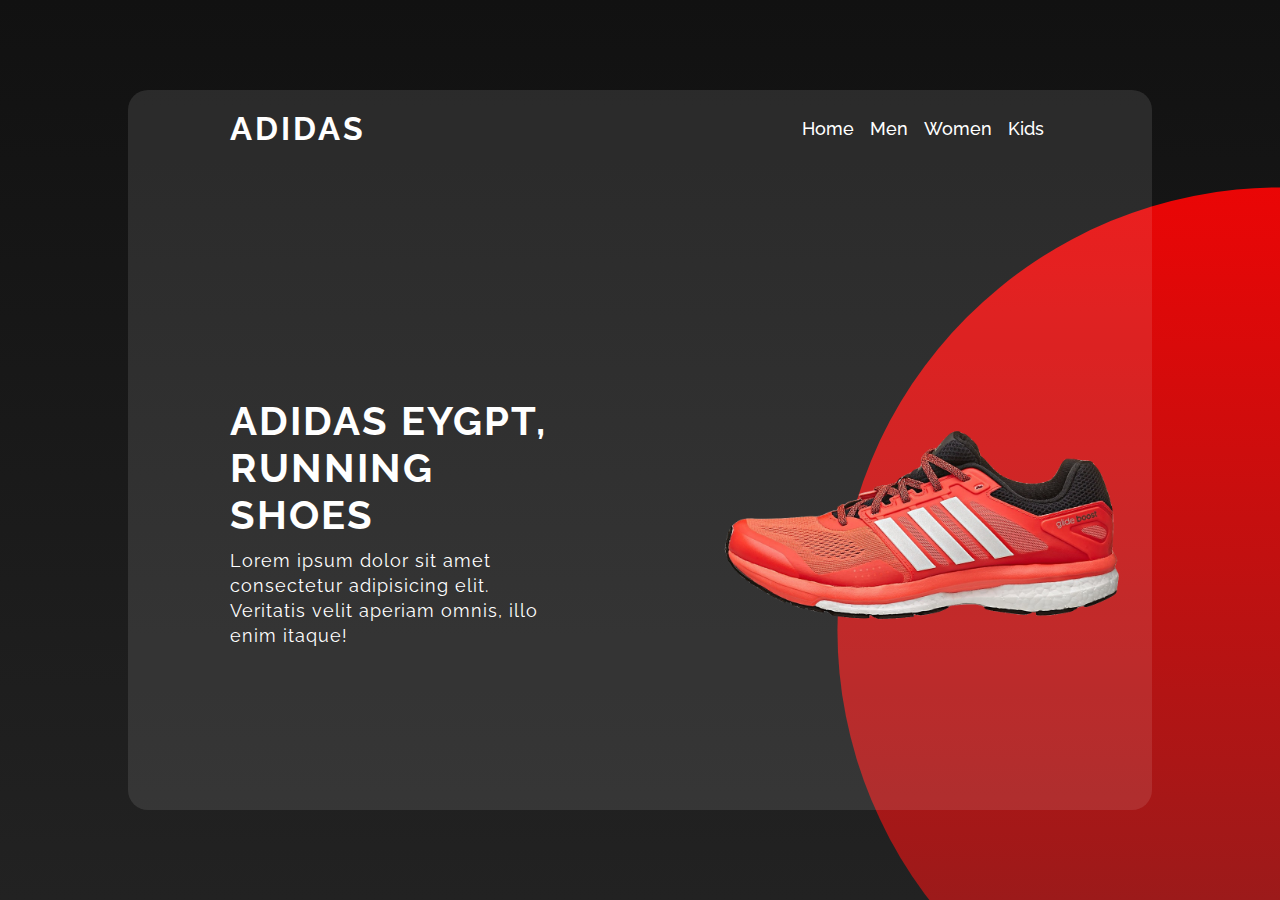
<file: project/adidas-website/index.html>
<!DOCTYPE html>
<html lang="en">

<head>
    <meta charset="UTF-8">
    <meta http-equiv="X-UA-Compatible" content="IE=edge">
    <meta name="viewport" content="width=device-width, initial-scale=1.0">
    <title>Adidas store</title>
    <link rel="stylesheet" href="main css.css">
    <link rel="preconnect" href="https://fonts.googleapis.com">
    <link rel="preconnect" href="https://fonts.gstatic.com" crossorigin>
    <link
        href="https://fonts.googleapis.com/css2?family=Raleway:ital,wght@0,100;0,300;0,400;0,500;0,600;0,700;0,800;0,900;1,100;1,400;1,500;1,600;1,700;1,800;1,900&display=swap"
        rel="stylesheet">

</head>

<body>

    <div class="container">
        <nav>
            <a class="logo" href="#">Adidas</a>
            <ul>
                <li><a href="#">Home</a></li>
                <li><a href="#">Men</a></li>
                <li><a href="#">Women</a></li>
                <li><a href="#">Kids</a></li>
            </ul>
        </nav>
        <div class="content">
            <div class="text">
                <h2>adidas eygpt, <br> running <br> shoes</h2>
                <p>Lorem ipsum dolor sit amet consectetur adipisicing elit. Veritatis velit aperiam omnis, illo enim
                    itaque!</p>
            </div>
            <div class="image">
                <img src="img/2.png ">
            </div>
        </div>
    </div>

</body>

</html>
</file>
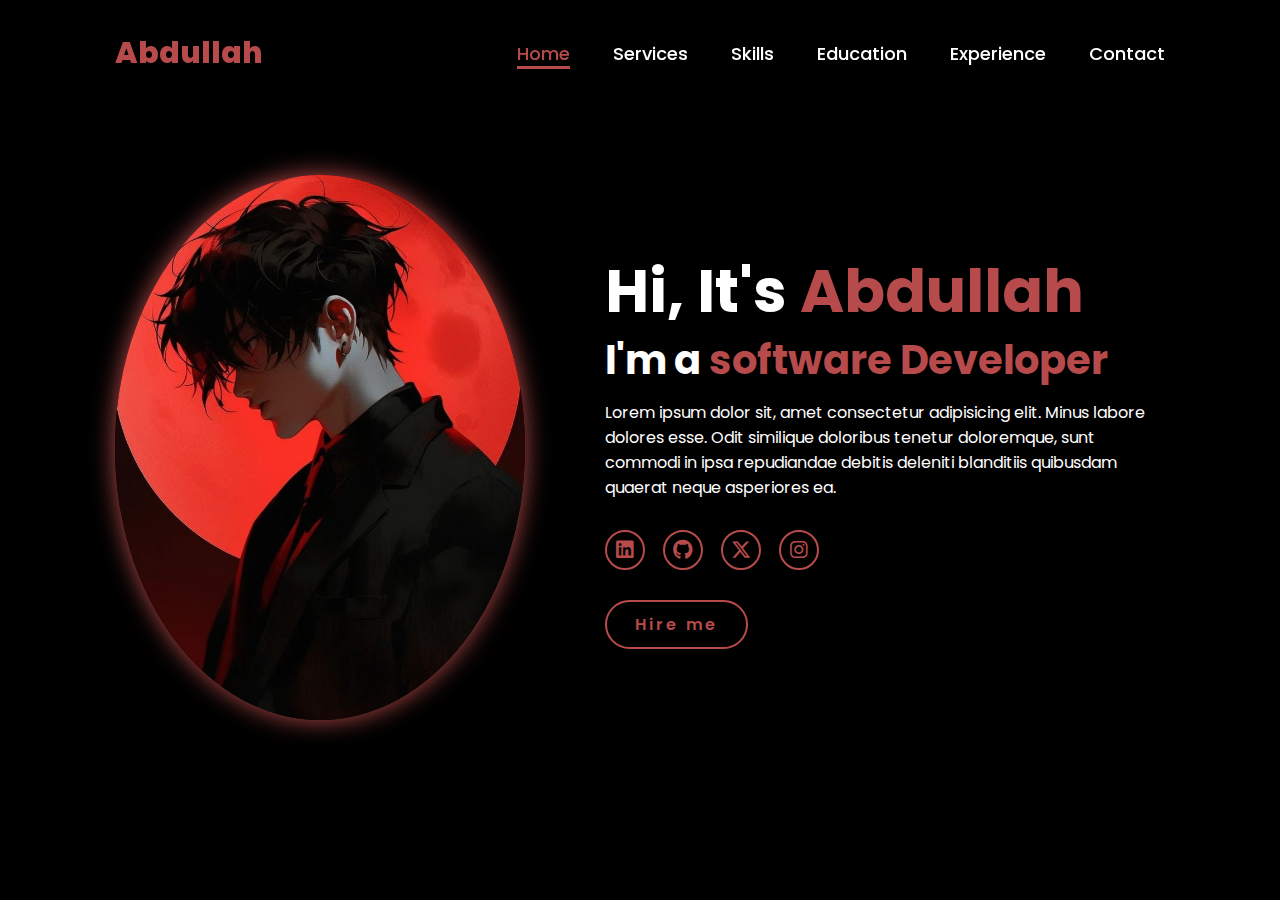
<file: project/demo-website/index.html>
<!DOCTYPE html>
<html lang="en">
    
<head>
    <meta charset="UTF-8">
    <meta name="viewport" content="width=device-width, initial-scale=1.0">
    <link rel="stylesheet" href="https://cdnjs.cloudflare.com/ajax/libs/font-awesome/6.5.2/css/all.min.css">
    <link rel="stylesheet" href="style.css">
    <title>Demo Portfolio</title>
</head>
<body>
    <header>
        <a href="#" class="logo">Abdullah</a>

        <nav>
            <a href="#" class="active"> Home</a>
            <a href="#" >Services</a>
            <a href="#" >Skills</a>
            <a href="#" >Education</a>
            <a href="#" >Experience</a>
            <a href="#" >Contact</a>
        </nav>
    </header>
    <section class="home">
        <div class="home-img">
            <img src="img/main.jpg" alt="">
        </div>
        <div class="home-content">
            <h1>Hi, It's <span>Abdullah</span></h1>
            <h3 class="typing-text">I'm a <span></span></h3>
            <p>Lorem ipsum dolor sit, amet consectetur adipisicing elit. Minus labore dolores esse. Odit similique doloribus tenetur doloremque, sunt commodi in ipsa repudiandae debitis deleniti blanditiis quibusdam quaerat neque asperiores ea.</p>
            <div class="social-icons">
                <a href="#"><i class="fa-brands fa-linkedin"></i></a>
                <a href="#"><i class="fa-brands fa-github"></i></a>
                <a href="#"><i class="fa-brands fa-x-twitter"></i></a>
                <a href="#"><i class="fa-brands fa-instagram"></i></a>
            </div>
            <a href="#" class="btn">Hire me</a>
        </div>
    </section>
</body>
</html>
</file>
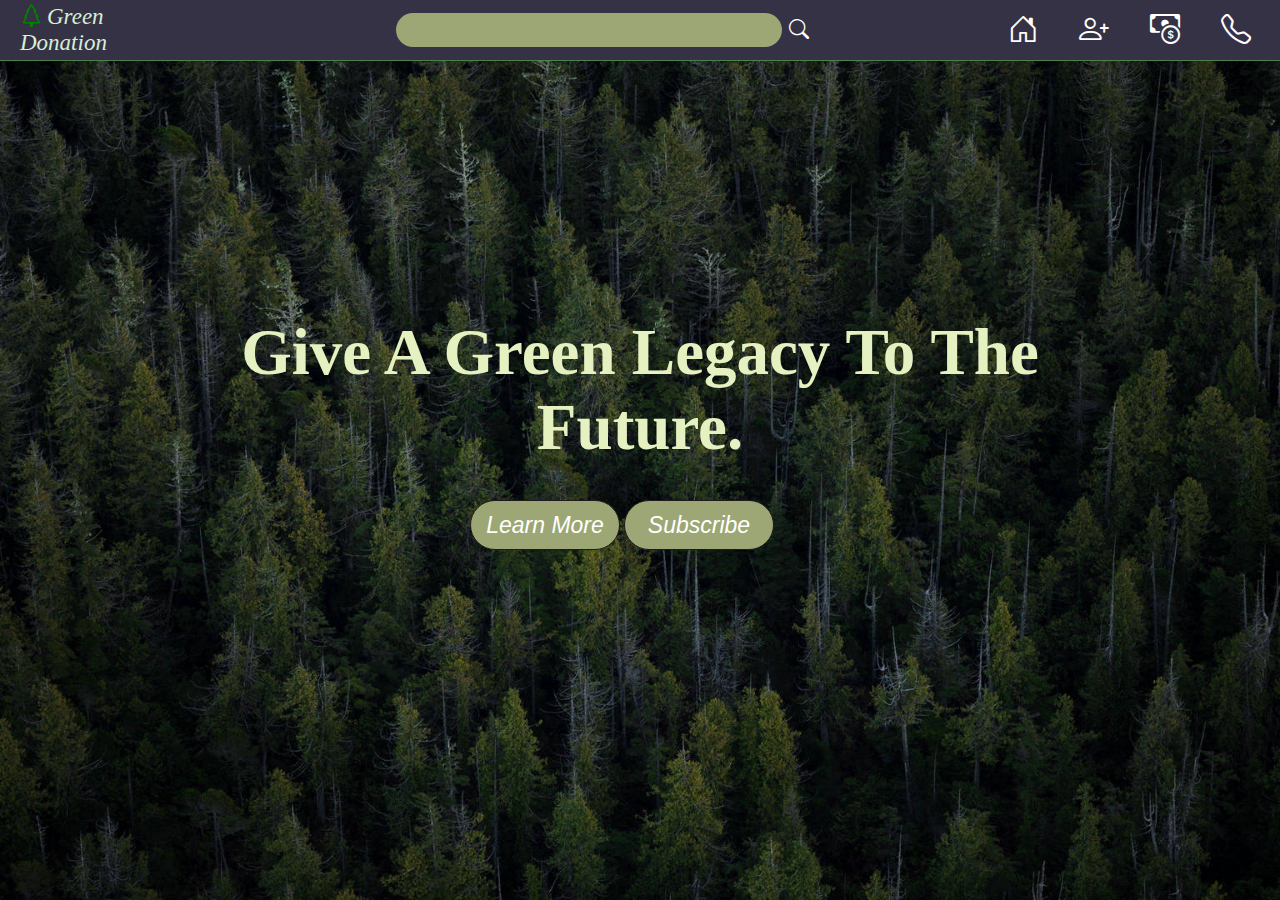
<file: project/green-donation-website/index.html>
<!DOCTYPE html>
<html lang="en">
<link rel="stylesheet" href="style.css">

<head>
    <meta charset="UTF-8">
    <meta name="viewport" content="width=device-width, initial-scale=1.0">
    <title>Green Donation</title>
    <link rel="stylesheet" href="https://cdn.jsdelivr.net/npm/bootstrap-icons@1.11.3/font/bootstrap-icons.min.css">
</head>

<body>
    <header>
        <div class="header-left">
            <i class="bi bi-tree"></i>
            <i>Green</i>
            <br>
            <i>Donation</i>
        </div>
        <div class="header-center">

            <div class="header-search">
                <input type="text">
                <i class="bi bi-search"></i>

            </div>
        </div>
        <div class="header-right">
            <i title="Home" class="bi bi-house-door"></i>
            <i title="About" class="bi bi-person-plus"></i>
            <i title="donations" class="bi bi-cash-coin"></i>
            <i title="contact" class="bi bi-telephone"></i>
        </div>

        <div class="page">
            <h1>Give A Green Legacy To The Future.</h1>
            <div class="buttons">
                <button><i>Learn More</i></button>
                <button><i>Subscribe</i></button>
            </div>
        </div>
    </header>
</body>

</html>
</file>
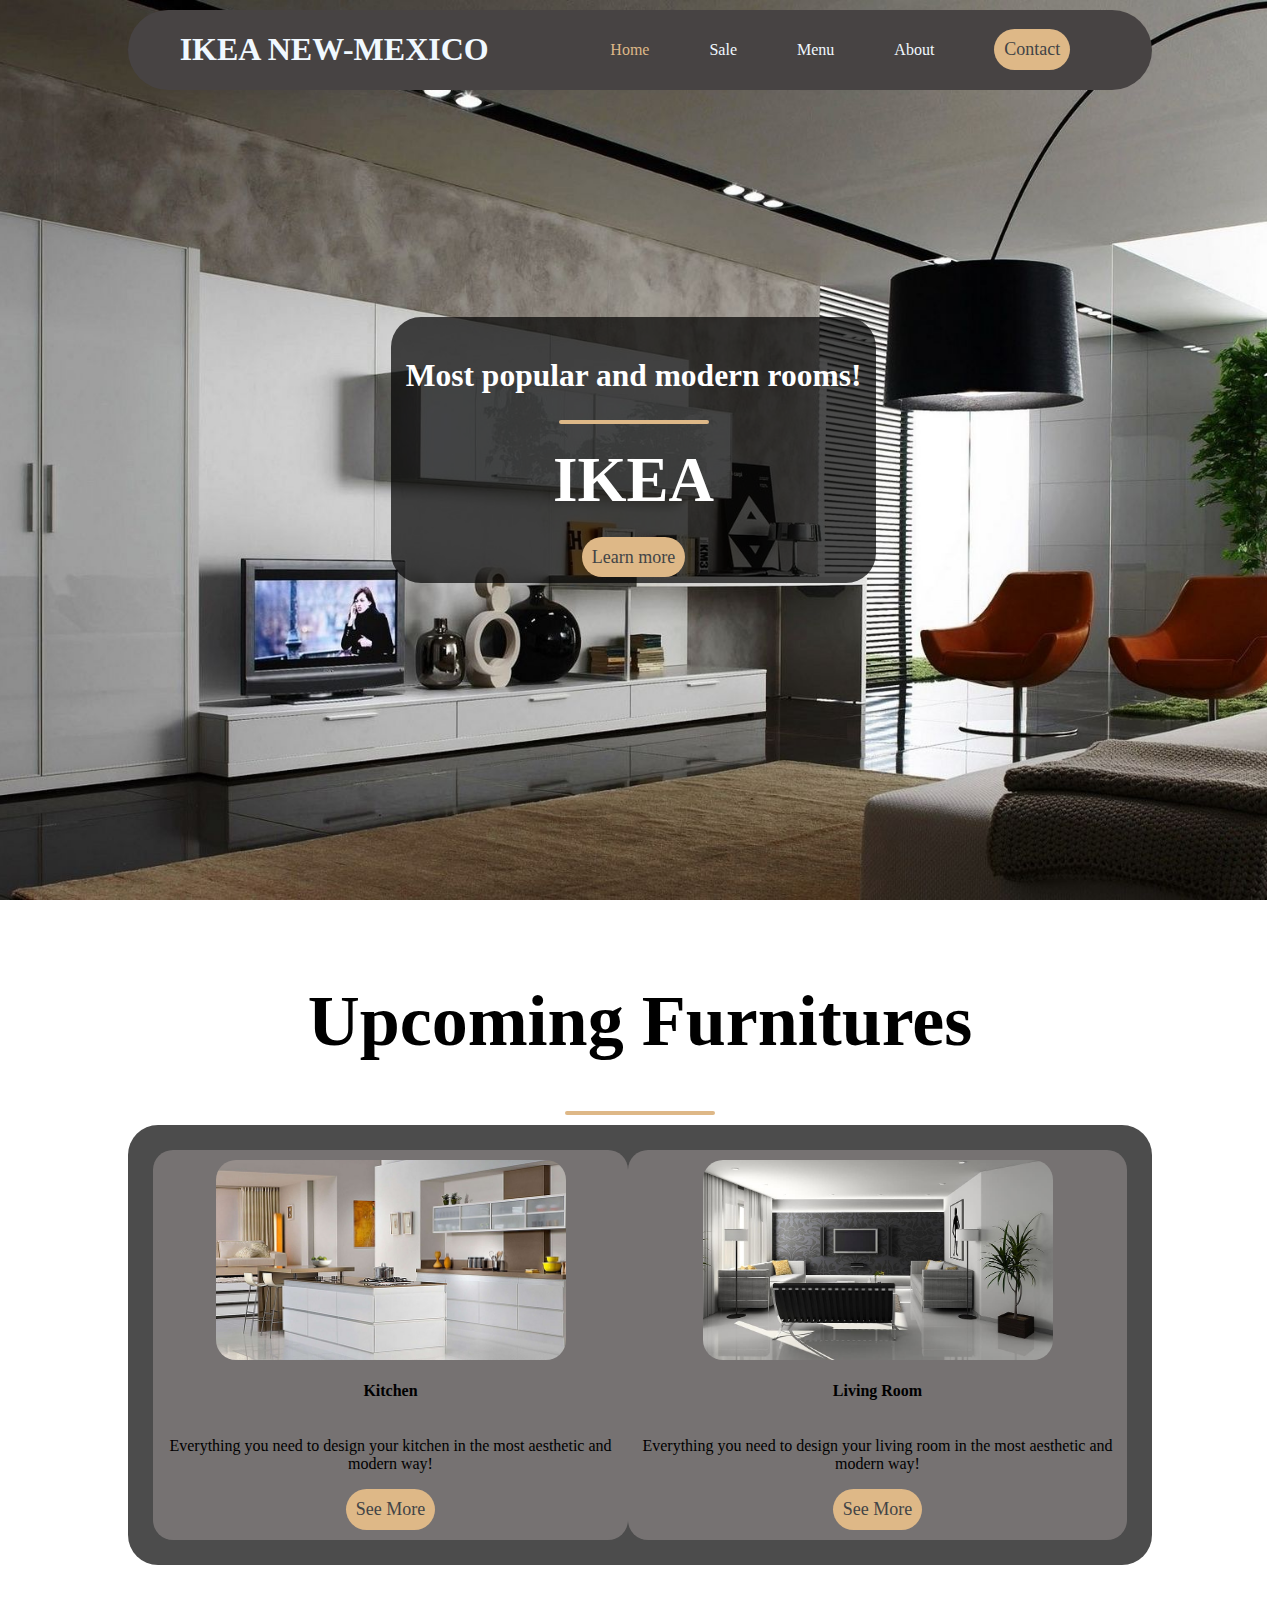
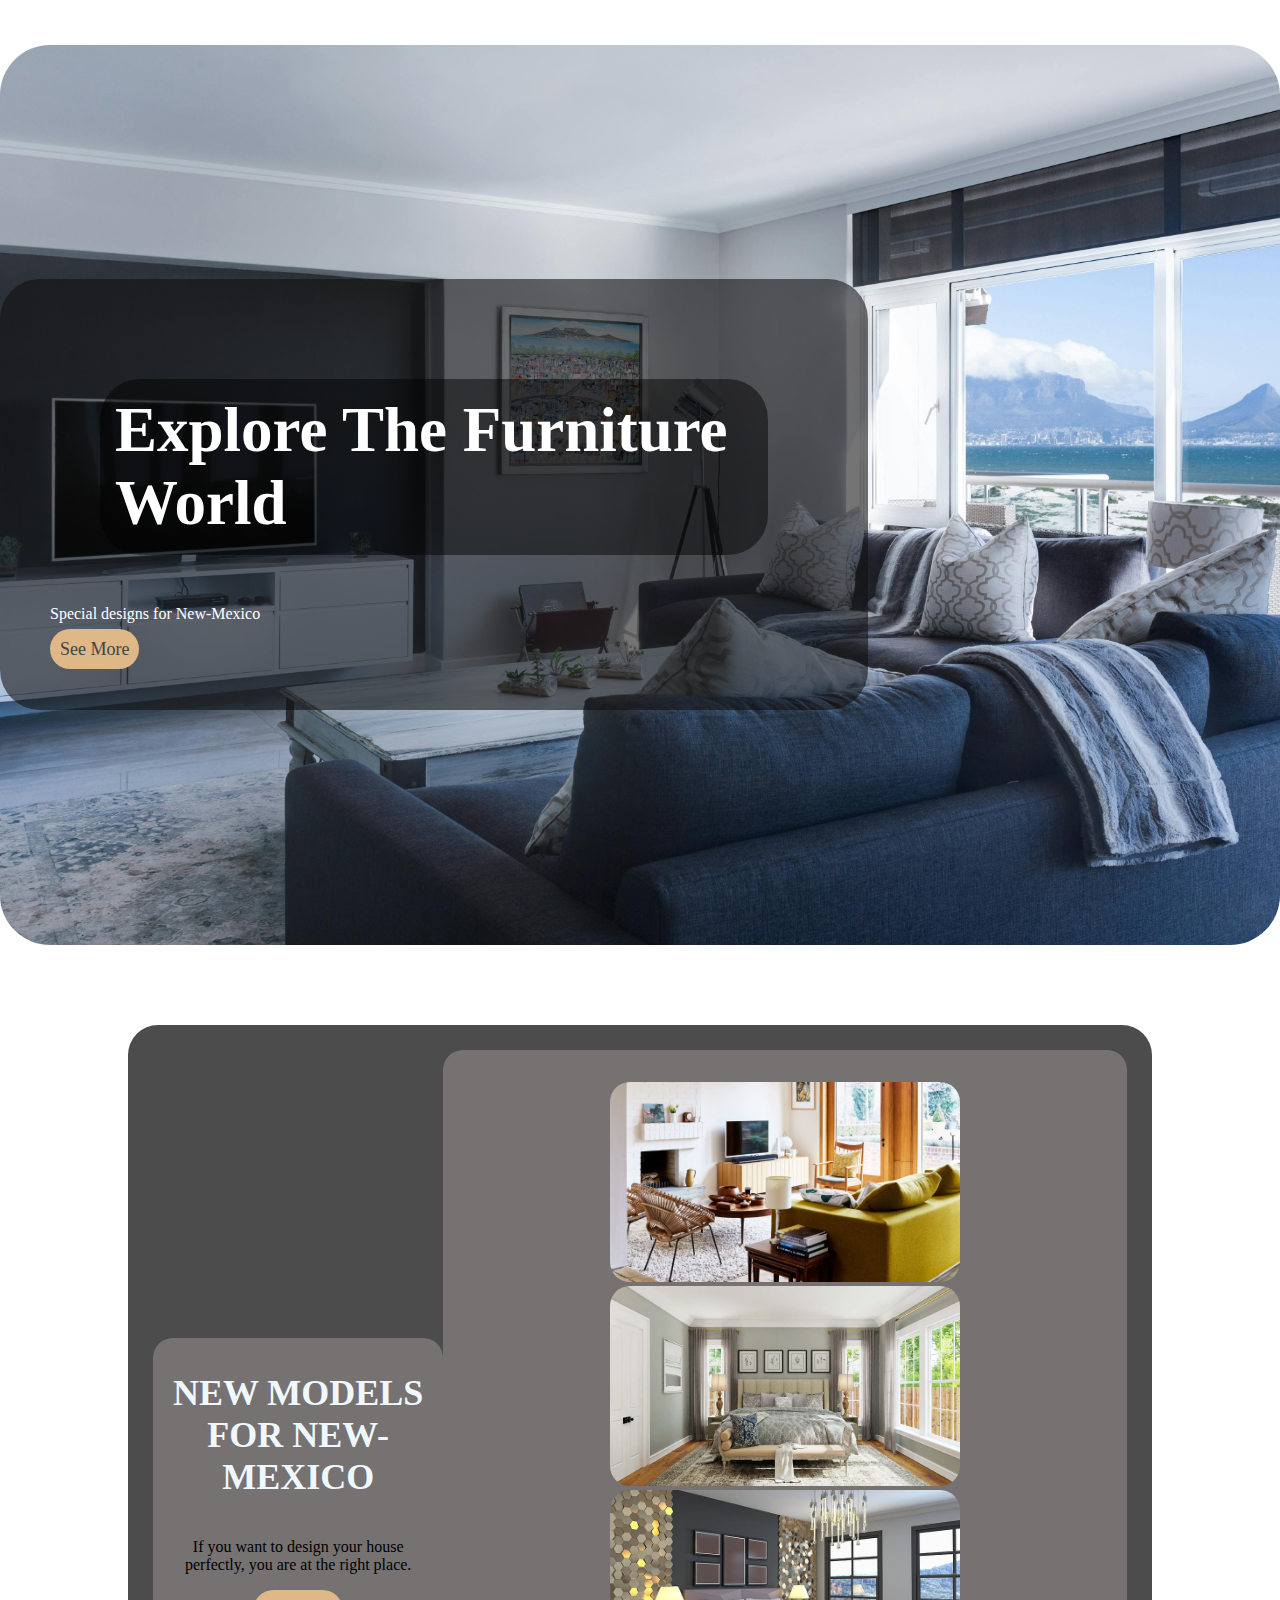
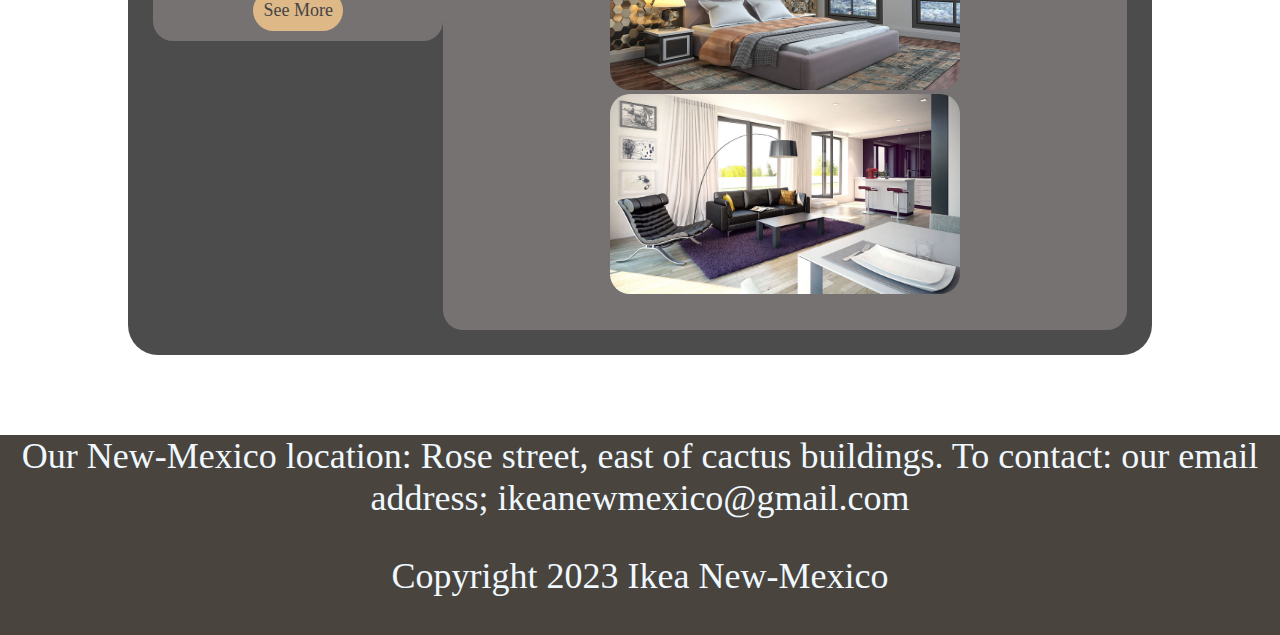
<file: project/ikeawebsite/index.html>
<!DOCTYPE html>
<html lang="en">
<head>
    <meta charset="UTF-8">
    <meta name="viewport" content="width=, initial-scale=1.0">
    <link rel="stylesheet" href="https://cdnjs.cloudflare.com/ajax/libs/font-awesome/6.5.2/css/all.min.css" integrity="sha512-SnH5WK+bZxgPHs44uWIX+LLJAJ9/2PkPKZ5QiAj6Ta86w+fsb2TkcmfRyVX3pBnMFcV7oQPJkl9QevSCWr3W6A==" crossorigin="anonymous" referrerpolicy="no-referrer" />
    <title>Document</title>
</head>
 <title>Ikea Website</title>
 <link rel="stylesheet" href="style.css">
<body>
    <nav class="navbar">
        <h1 class="logo">IKEA NEW-MEXICO</h1>
        <ul class="nav-links">
            <li class="active"><a href=""></a>Home</li>
            <li><a href=""></a>Sale</li>
            <li><a href=""></a>Menu</li>
            <li><a href=""></a>About</li>
            <li class="ctn"><a href=""></a>Contact</li>
        </ul>
    </nav>
    <header>
        <div class="header-content">
            <h2>Most popular and modern rooms!</h2>
            <div class="line"></div>
            <h1>IKEA</h1>
            <a href="" class="ctn">Learn more</a>
        </div>
    </header>
    <!--==Events==-->
    <section class="events">
        <div class="title">
            <h1>Upcoming Furnitures</h1>
            <div class="line"></div>
        </div>
        <div class="row">
            <div class="col">
                <img src="./1080pkitchen.jpg" alt="">
                <h4>Kitchen</h4>
                <p>Everything you need to design your kitchen in the most aesthetic and modern way!</p>
                <a href="#" class="ctn">See More</a>
            </div>
            <div class="col">
                <img src="./1080plivingroom.jpg" alt="">
                <h4>Living Room</h4>
                <p>Everything you need to design your living room in the most aesthetic and modern way!</p>
                <a href="#" class="ctn">See More</a>
            </div>
        </div>
    </section>

    <section class="explore">
        <div class="explore-content">
        <h1>Explore The Furniture World</h1>
        <p>Special designs for New-Mexico</p>
        <a href="" class="ctn">See More</a>
        </div>
    </section>

    <section class="tours">
     <div class="row">
        <div class="col">
            <h1> NEW MODELS FOR NEW-MEXICO </h1>
            <p>If you want to design your house perfectly, you are at the right place. </p>
            <a href="#" class="ctn">See More</a>
        </div>
        <div class="col">
            <div class="image-gallery">
                <img src="./iiii.jpg" alt="">
                <img src="./aaaaaaaa.jpg" alt="">
                <img src="./bbbb.jpg" alt="">
                <img src="./jjjj.jpg" alt="">
            </div>
        </div>
     </div>
    </section>
    <section class="footer">
        <p>Our New-Mexico location: Rose street, east of cactus buildings.
            To contact: our email address; ikeanewmexico@gmail.com</p>
        <p>Copyright 2023 Ikea New-Mexico</p>   
        
    </section>
</body>
</html>
</file>
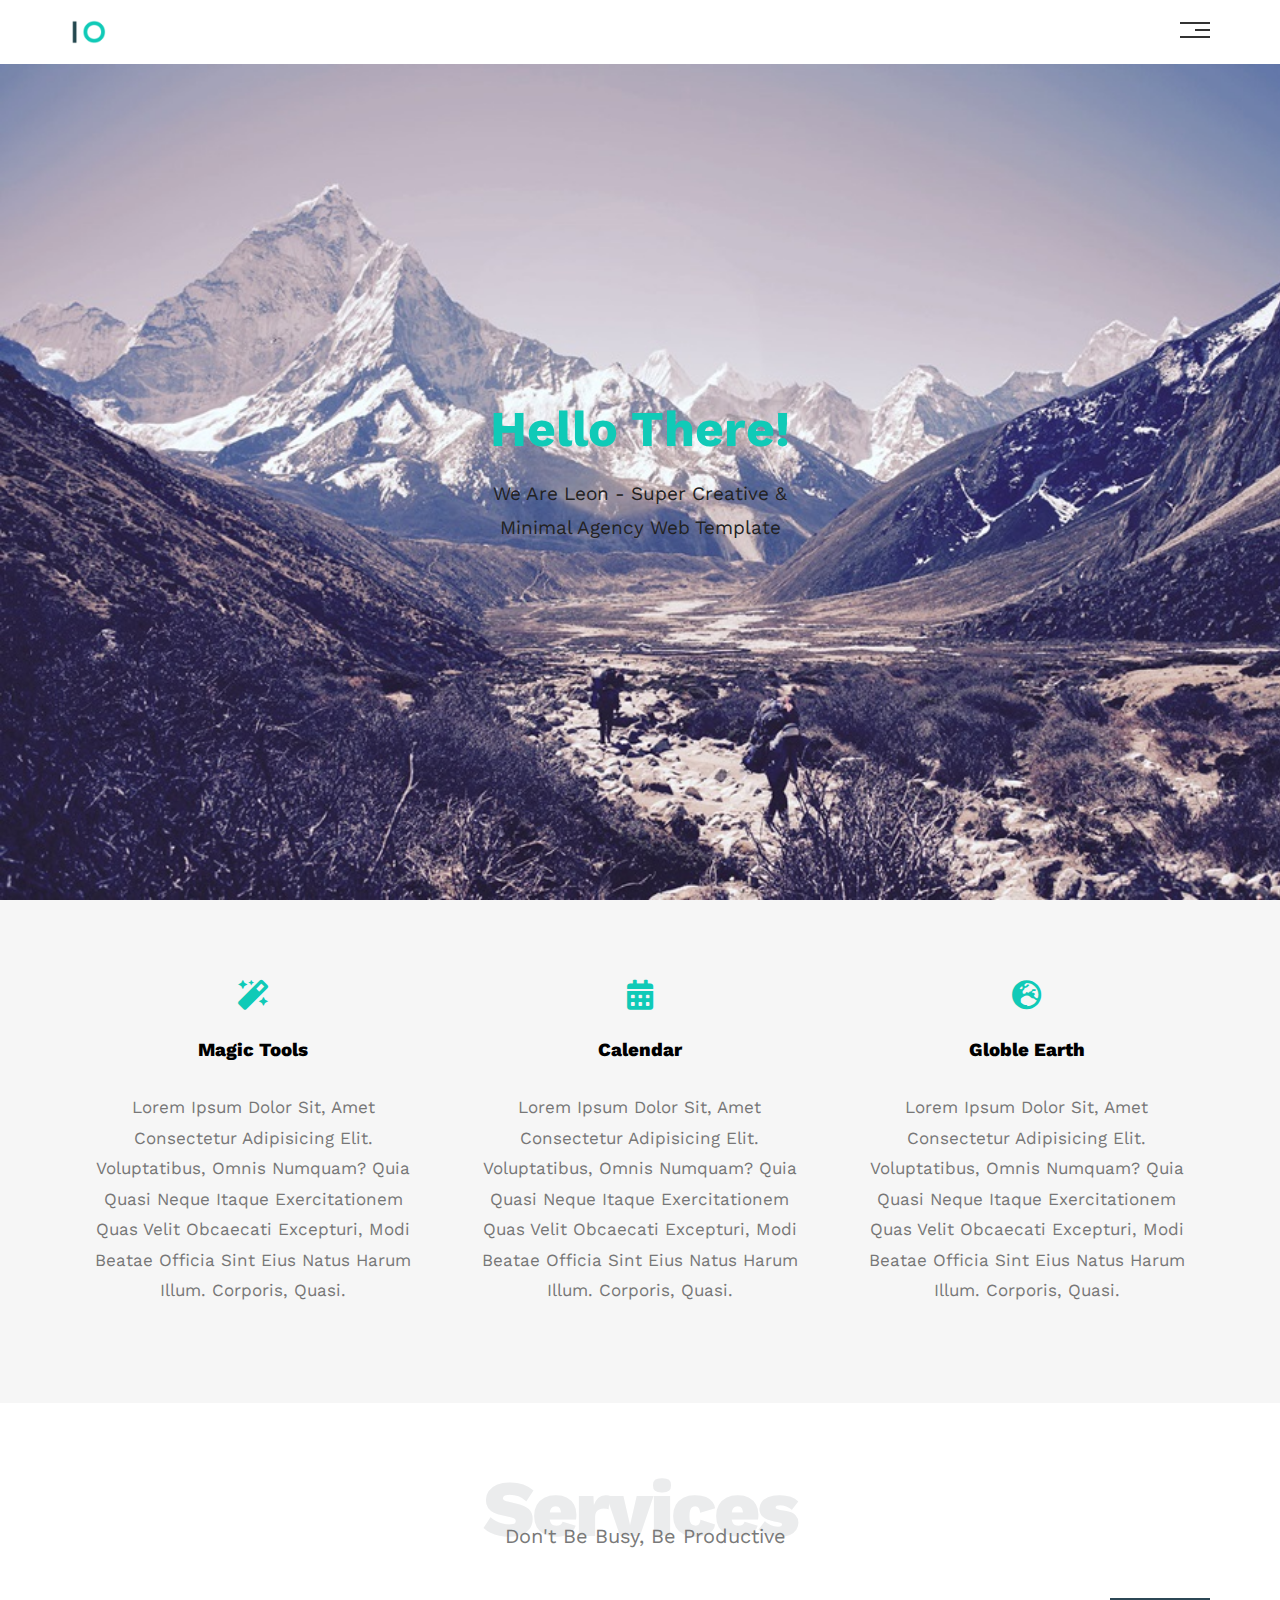
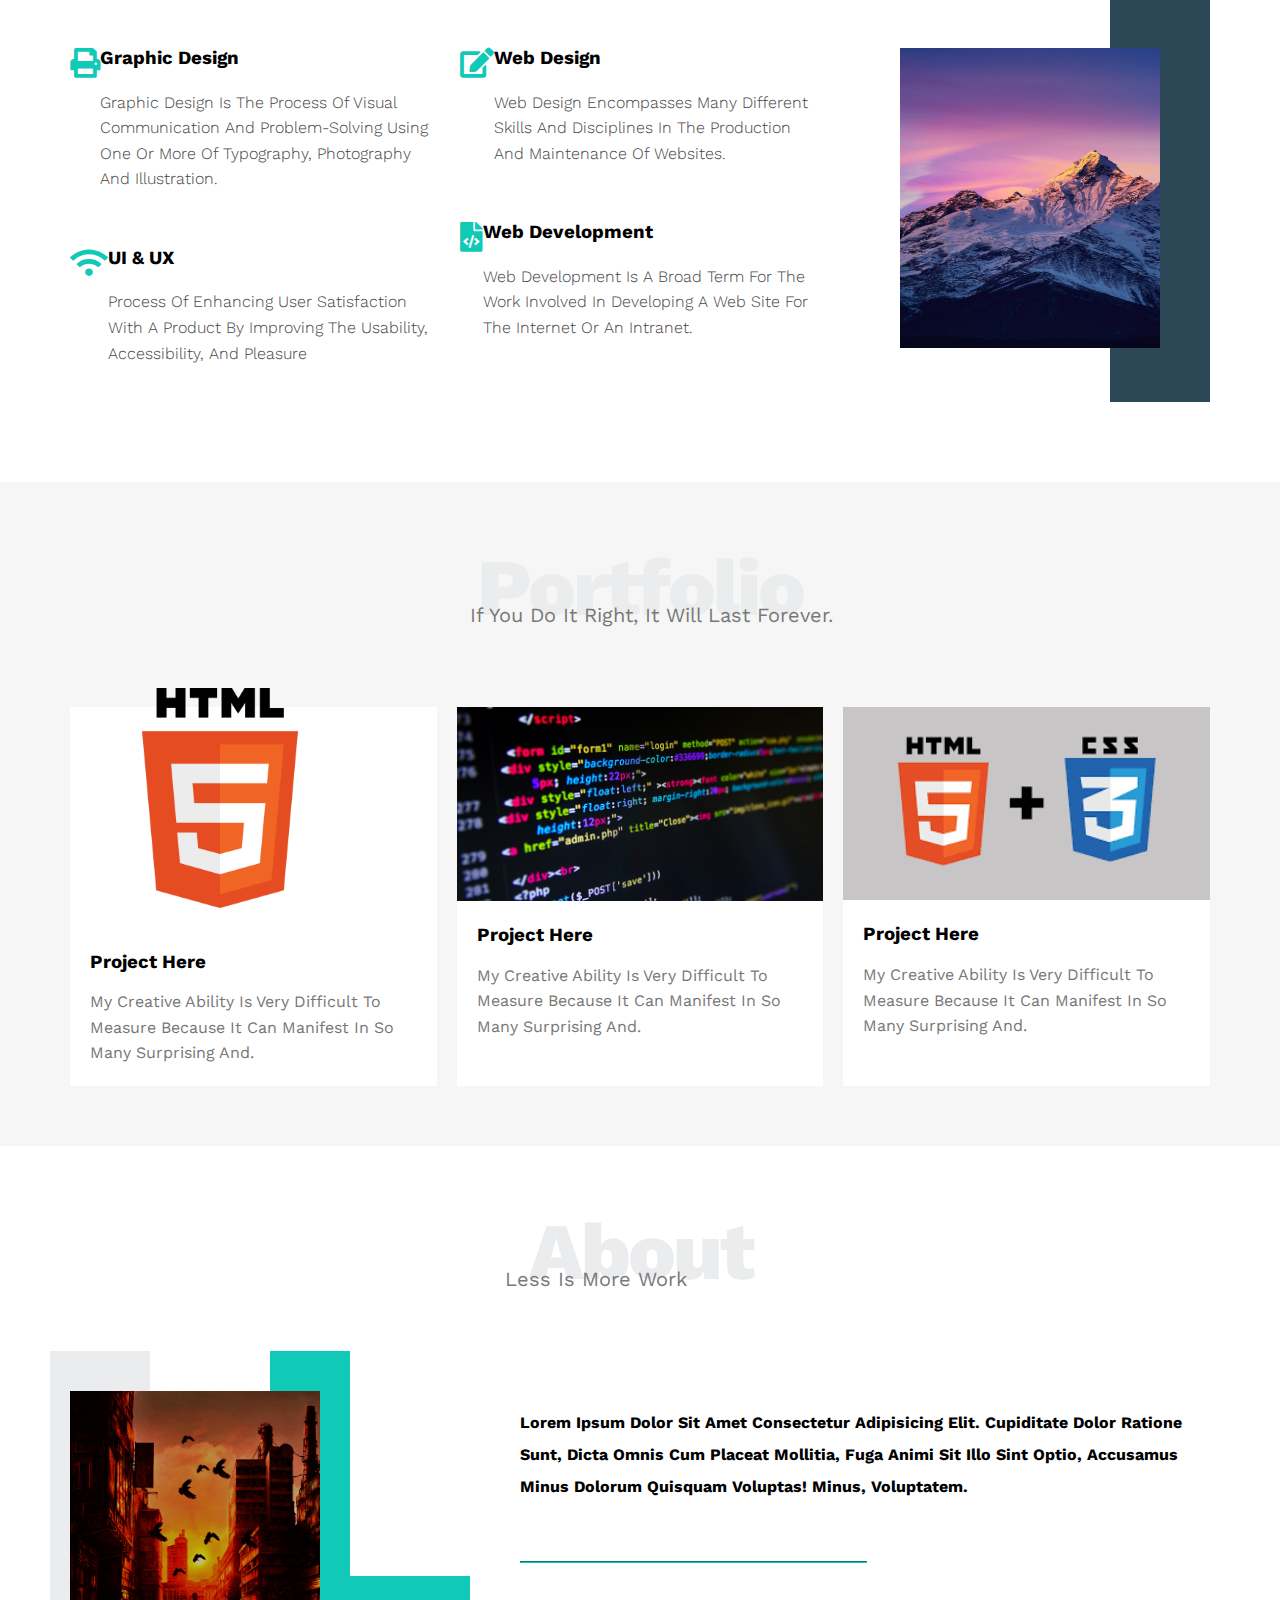
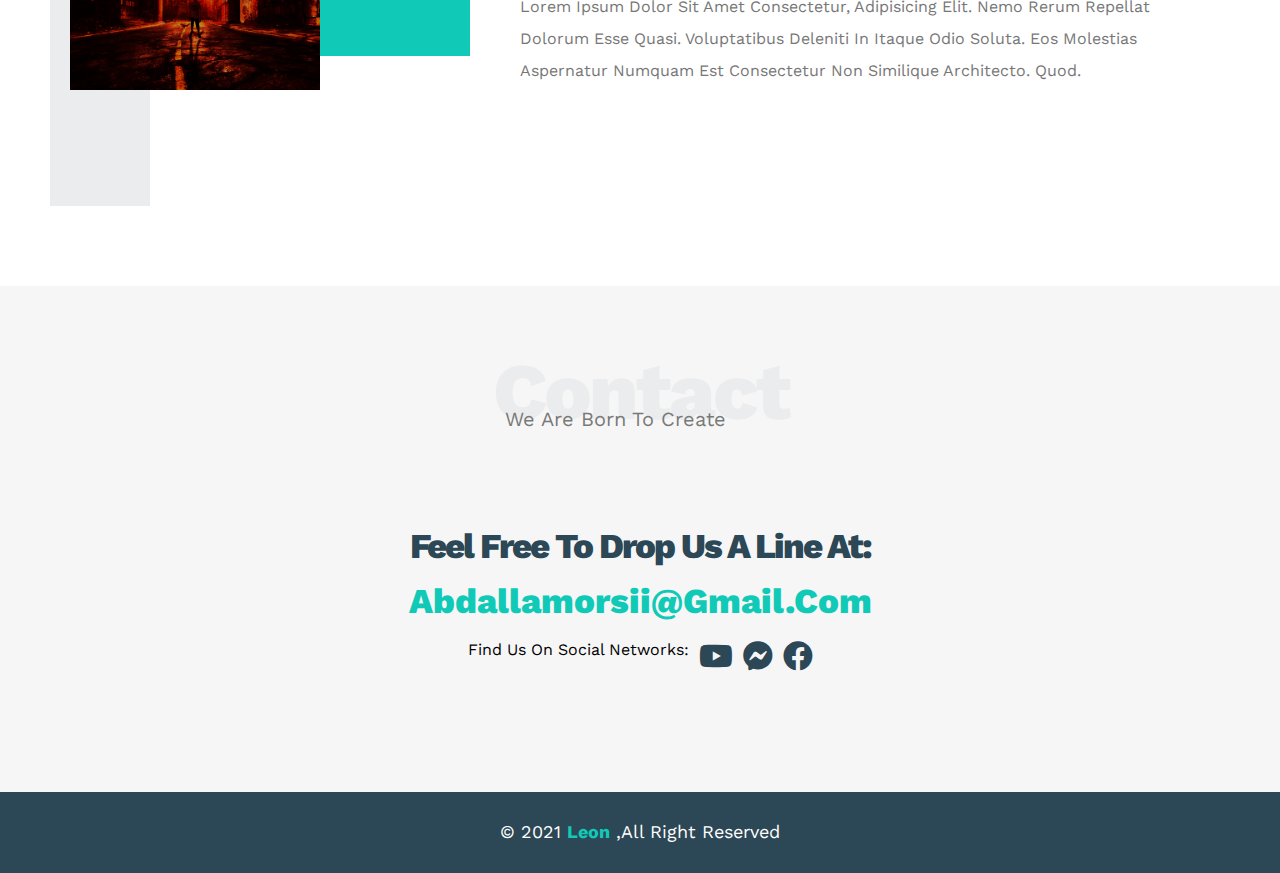
<file: project/leon-website/index.html>
<!DOCTYPE html>
<html lang="en">

<head>
    <meta charset="UTF-8">
    <meta http-equiv="X-UA-Compatible" content="IE=edge">
    <meta name="viewport" content="width=device-width, initial-scale=1.0">
    <title>leon templete one</title>
    <link rel="preconnect" href="https://fonts.googleapis.com">
    <link rel="preconnect" href="https://fonts.gstatic.com" crossorigin>
    <link
        href="https://fonts.googleapis.com/css2?family=Work+Sans:ital,wght@0,300;0,400;0,500;0,600;0,700;0,800;0,900;1,200;1,300;1,400;1,500;1,600;1,700;1,800;1,900&display=swap"
        rel="stylesheet">
    <link rel="stylesheet" href="css/main.css">
    <link rel="stylesheet" href="css/normalize.css">
    <link rel="stylesheet" href="css/all.min.css">
</head>

<body>
    <!-- start header -->
    <div class="header">
        <div class="container">
            <img src="image/logo.png" alt="logo" class="logo">
            <div class="links">
                <span class="icon3">
                    <span></span>
                    <span></span>
                    <span></span>
                </span>
                <ul>
                    <li><a href="#services">services</a></li>
                    <li><a href="#portfolio">portfolio</a></li>
                    <li><a href="#About">About</a></li>
                    <li><a href="#contect">contect</a></li>
                </ul>
            </div>
        </div>
    </div>

    <!-- finnish (header) -->
    <!-- start landing section -->


    <div class="landing">
        <div class="intro-text">
            <h1>Hello There!</h1>
            <p>We are Leon - Super Creative & Minimal Agency Web Template</p>
        </div>
    </div>


    <!-- end landing section -->
    <!-- start features -->

    <div class="features">
        <div class="container">
            <div class="feat">
                <i class="fas fa-magic"></i>
                <h3>magic tools</h3>
                <p>Lorem ipsum dolor sit, amet consectetur adipisicing elit. Voluptatibus, omnis numquam? Quia quasi
                    neque itaque exercitationem quas velit obcaecati excepturi, modi beatae officia sint eius natus
                    harum illum. Corporis, quasi.</p>
            </div>
            <div class="feat">
                <i class="fas fa-calendar-alt"></i>
                <h3>calendar</h3>
                <p>Lorem ipsum dolor sit, amet consectetur adipisicing elit. Voluptatibus, omnis numquam? Quia quasi
                    neque itaque exercitationem quas velit obcaecati excepturi, modi beatae officia sint eius natus
                    harum illum. Corporis, quasi.</p>
            </div>
            <div class="feat">
                <i class="fas fa-globe-europe"></i>
                <h3>globle earth</h3>
                <p>Lorem ipsum dolor sit, amet consectetur adipisicing elit. Voluptatibus, omnis numquam? Quia quasi
                    neque itaque exercitationem quas velit obcaecati excepturi, modi beatae officia sint eius natus
                    harum illum. Corporis, quasi.</p>
            </div>
        </div>
    </div>


    <!-- end features -->

    <!-- start services -->


    <div class="services">
        <div class="container">
            <h2 class="spechial-head" id="services">services</h2>
            <p>Don't be busy, be productive</p>
            <div class="servisec-content">
                <div class="col">
                    <div class="srv">
                        <i class="fas fa-print"></i>
                        <div class="text">
                            <h3>Graphic Design</h3>
                            <p>Graphic design is the process of visual
                                communication and problem-solving
                                using one or more of typography,
                                photography and illustration.</p>
                        </div>
                    </div>
                    <div class="srv">
                        <i class="fas fa-wifi"></i>
                        <div class="text">
                            <h3>UI & UX</h3>
                            <p>Process of enhancing user satisfaction
                                with a product by improving the
                                usability, accessibility, and pleasure </p>
                        </div>
                    </div>
                </div>
                <div class="col">
                    <div class="srv">
                        <i class="fas fa-edit"></i>
                        <div class="text">
                            <h3>Web Design</h3>
                            <p>Web design encompasses many different
                                skills and disciplines in the production
                                and maintenance of websites.</p>
                        </div>
                    </div>
                    <div class="srv">
                        <i class="fas fa-file-code"></i>
                        <div class="text">
                            <h3>Web Development</h3>
                            <p>Web development is a broad term for
                                the work involved in developing a web site
                                for the Internet or an intranet.</p>
                        </div>
                    </div>
                </div>
                <div class="col">
                    <div class="image image-colu">
                        <img src="image/mountain-nawpic-10.jpg" alt="img">
                    </div>
                </div>
            </div>
        </div>
    </div>


    <!-- end services -->
    <!-- start portfolio -->

    <div class="portfolio">
        <div class="container">
            <h2 class="spechial-head" id="portfolio">portfolio</h2>
            <p>If you do it right, it will last forever.</p>
            <div class="portfolio-content">
                <div class="card">
                    <img style="    transform: translate(40px, -19px);
                    width: 60%;" src="image/portfolio 3.png" alt="">
                    <div class="info">
                        <h3>Project Here</h3>
                        <p>My creative ability is very difficult to measure because it can
                            manifest in so many surprising and.</p>
                    </div>
                </div>
                <div class="card">
                    <img src="image/portfolio 2.jpg" alt="">
                    <div class="info">
                        <h3>Project Here</h3>
                        <p>My creative ability is very difficult to measure because it can
                            manifest in so many surprising and.</p>
                    </div>
                </div>
                <div class="card">
                    <img src="image/portfolio 1.png" alt="">
                    <div class="info">
                        <h3>Project Here</h3>
                        <p>My creative ability is very difficult to measure because it can
                            manifest in so many surprising and.</p>
                    </div>
                </div>
            </div>

        </div>
    </div>


    <!-- end portfolio -->

    <!-- start About -->

    <div class="About">
        <div class="container">
            <h2 class="spechial-head" id="About">About</h2>
            <p>Less is more work</p>
            <div class="about-content">
                <div class="image">
                    <img src="image/5'.jpg" alt="">
                </div>
                <div class="text">
                    <p>Lorem ipsum dolor sit amet consectetur adipisicing elit. Cupiditate dolor ratione sunt, dicta
                        omnis cum placeat mollitia, fuga animi sit illo sint optio, accusamus minus dolorum quisquam
                        voluptas! Minus, voluptatem.
                    </p>
                    <hr>
                    <p>Lorem ipsum dolor sit amet consectetur, adipisicing elit. Nemo rerum repellat dolorum esse quasi.
                        Voluptatibus deleniti in itaque odio soluta. Eos molestias aspernatur numquam est consectetur
                        non similique architecto. Quod.</p>
                </div>
            </div>
        </div>
    </div>


    <!-- end About -->
    <!-- start contact  -->
    <div class="contact">
        <div class="container">
            <h2 id="contect" class="spechial-head">contact</h2>
            <p>We are born to create</p>
            <div class="info">
                <p class="label">Feel free to drop us a line at:</p>
                <a href="mailto:abdallamorsii@gmail.com?subject=contact" class="link">abdallamorsii@gmail.com</a>
                <div class="sochial">
                    Find us on social networks:
                    <a class="youic" href="https://www.youtube.com/channel/UCheZ4YuAXFqV2GPaUm5tbjg" target="_blank"
                        rel="noopener noreferrer"><i class="fab fa-youtube "></i></a>
                    <i class="fab fa-facebook-messenger"></i>
                    <i class="fab fa-facebook"></i>
                </div>
            </div>
        </div>
    </div>
    <!-- end contact  -->
    <!-- start footer -->

    <div class="footer">
        &copy; 2021 <span>Leon</span> ,All Right Reserved
    </div>

    <!-- end footer -->


</body>

</html>
</file>
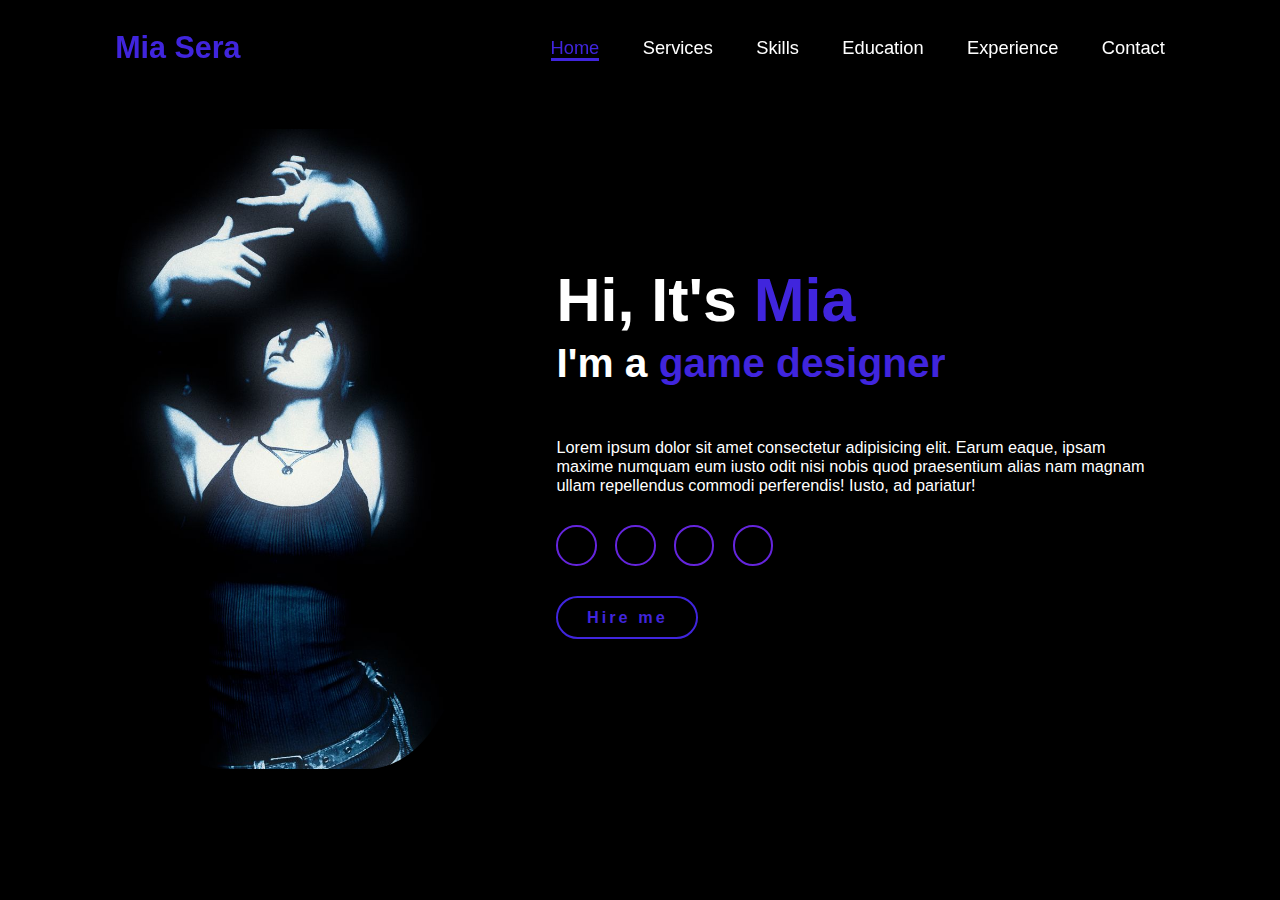
<file: project/mia-portfolio-website/index.html>
<!DOCTYPE html>
<html lang="en">
<head>
    <meta charset="UTF-8">
    <meta name="viewport" content="width=device-width, initial-scale=1.0">
    <link rel="stylesheet" href="style.css">
    <title>portfolio website</title>

    <link rel="stylesheet" href="https://cdnjs.cloudflare.com/ajax/libs/font-awesome/6.6.0/css/all.min.css" integrity="sha512-Kc323vGBEqzTmouAECnVceyQqyqdsSiqLQISBL29aUW4U/M7pSPA/gEUZQqv1cwx4OnYxTxve5UMg5GT6L4JJg==" crossorigin="anonymous" referrerpolicy="no-referrer" />
</head>
<body>
    <header>

       <a href="#" class="logo"> Mia Sera </a>
       

       <nav>
        <a href="#" class="active">Home</a>
        <a href="#">Services</a>
        <a href="#">Skills</a>
        <a href="#">Education</a>
        <a href="#">Experience</a>
        <a href="#">Contact</a>

       </nav>
    </header>
    <section class="home">
        <div class="home-img">
            <img src="Lara Croft (1).jpeg" alt="">
        </div>
        <div class="home-content">
            <h1>Hi, It's <span>Mia</span></h1>
            <h3 class="typing-text"> I'm a <span></span></h3>
            <p>Lorem ipsum dolor sit amet consectetur adipisicing elit. Earum eaque, ipsam maxime numquam eum iusto odit nisi nobis quod praesentium alias nam magnam ullam repellendus commodi perferendis! Iusto, ad pariatur!</p>
            <div class="social-icons">
               <a href="#"><i class="fa-brands fa-linkedin"></i></a>
               <a href="#"><i class="fa-brands fa-github"></i></a>
               <a href="#"><i class="fa-brands fa-x-twitter"></i></a>
               <a href="#"><i class="fa-brands fa-instagram"></i></a>
            </div>
            <a href="#" class="btn">Hire me</a>
        </div>
    </section>
</body>
</html>
</file>
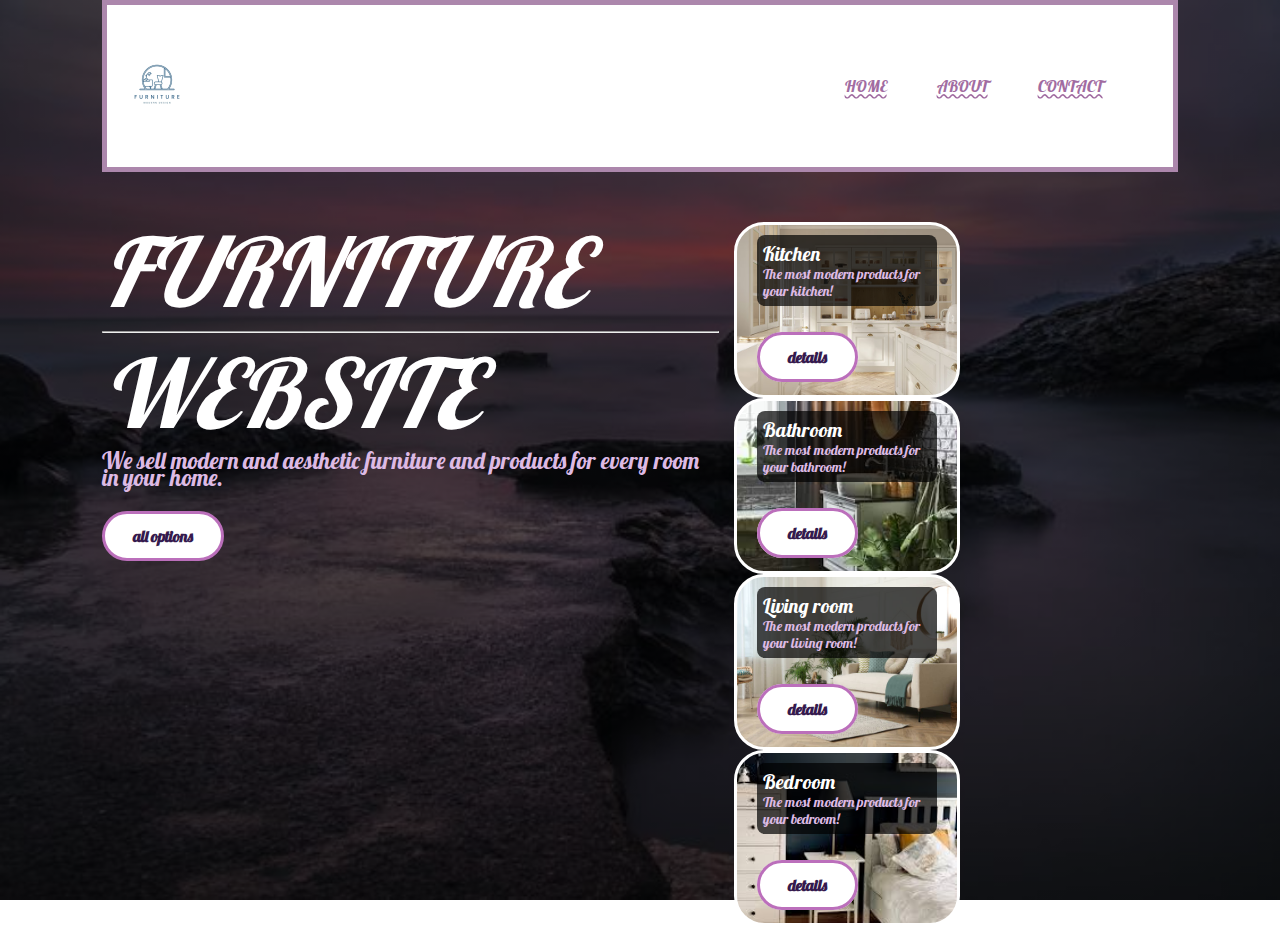
<file: project/mini-projects/furniture-website/index.html>
<!DOCTYPE html>
<html lang="en">
<head>
    <meta charset="UTF-8">
    <meta name="viewport" content="width=device-width, initial-scale=1.0">
    <link rel="stylesheet" href="https://cdnjs.cloudflare.com/ajax/libs/font-awesome/6.5.2/css/all.min.css" integrity="sha512-SnH5WK+bZxgPHs44uWIX+LLJAJ9/2PkPKZ5QiAj6Ta86w+fsb2TkcmfRyVX3pBnMFcV7oQPJkl9QevSCWr3W6A==" crossorigin="anonymous" referrerpolicy="no-referrer" />
    <title>Furniture Website</title>
     <link rel="stylesheet" href="style.css">
</head>
<body>
    <style>
        .navbar{
            border: 5px solid rgb(172, 135, 172);
        }
        img{
            width: 100px
        }
        .cards{
            padding: 10px 15px;
        }
    </style>
  
    <div class="container">
        <div class="navbar">
            <a href="#">
                <img src="website/a.webp" alt="logo">
            </a>
            <nav>
                <ul>
                    <li>
                        <a href="#">HOME</a></li>
                        <li><a href="https://open.spotify.com/intl-tr?nd=1">ABOUT</a></li>
                        <li><a href="https://www.roblox.com/home">CONTACT</a></li>
                        <li><a href="https://www.youtube.com/"><i class="fa-solid fa-bars"></i></a>
                    </li>
                </ul>
            </nav>
        </div>
        <div class="row">
            <div class="cov">
                <h1>
                    FURNITURE
                    <hr>
                    WEBSITE
                </h1>
                <p class="desc">
                    We sell modern and aesthetic furniture and products for every room in your home.
                </p>
                <button class="btn">all options</button>
            </div>
            <div class="col">
                <div class="cards">
                    <div class="card card-1">
                        <div class="card-head">
                            <h5>Kitchen</h5>
                            <p>The most modern products for your kitchen!</p>
                        </div>
                        <div class="card-bottom">
                            <a href="https://tlauncher.org/ru/reg/" class="btn">details</a>
                    </div>
                 </div> 
                 <div class="card card-3">
                    <div class="card-head">
                        <h5>Bathroom</h5>
                        <p>The most modern products for your bathroom!</p>
                    </div>
                    <div class="card-bottom">
                        <a href="https://tlauncher.org/ru/reg/" class="btn">details</a>
                  </div>
                  </div><div class="card card-2">
                    <div class="card-head">
                        <h5>Living room</h5>
                        <p>The most modern products for your living room!</p>
                    </div>
                    <div class="card-bottom">
                        <a href="https://tlauncher.org/ru/reg/" class="btn">details</a>
                </div>
             </div> 
             <div class="card card-4">
                <div class="card-head">
                    <h5>Bedroom</h5>
                    <p>The most modern products for your bedroom!</p>
                </div>
                <div class="card-bottom">
                    <a href="https://tlauncher.org/ru/reg/" class="btn">details</a>
              </div>
            
      </div> 
</body>
</html>
</file>
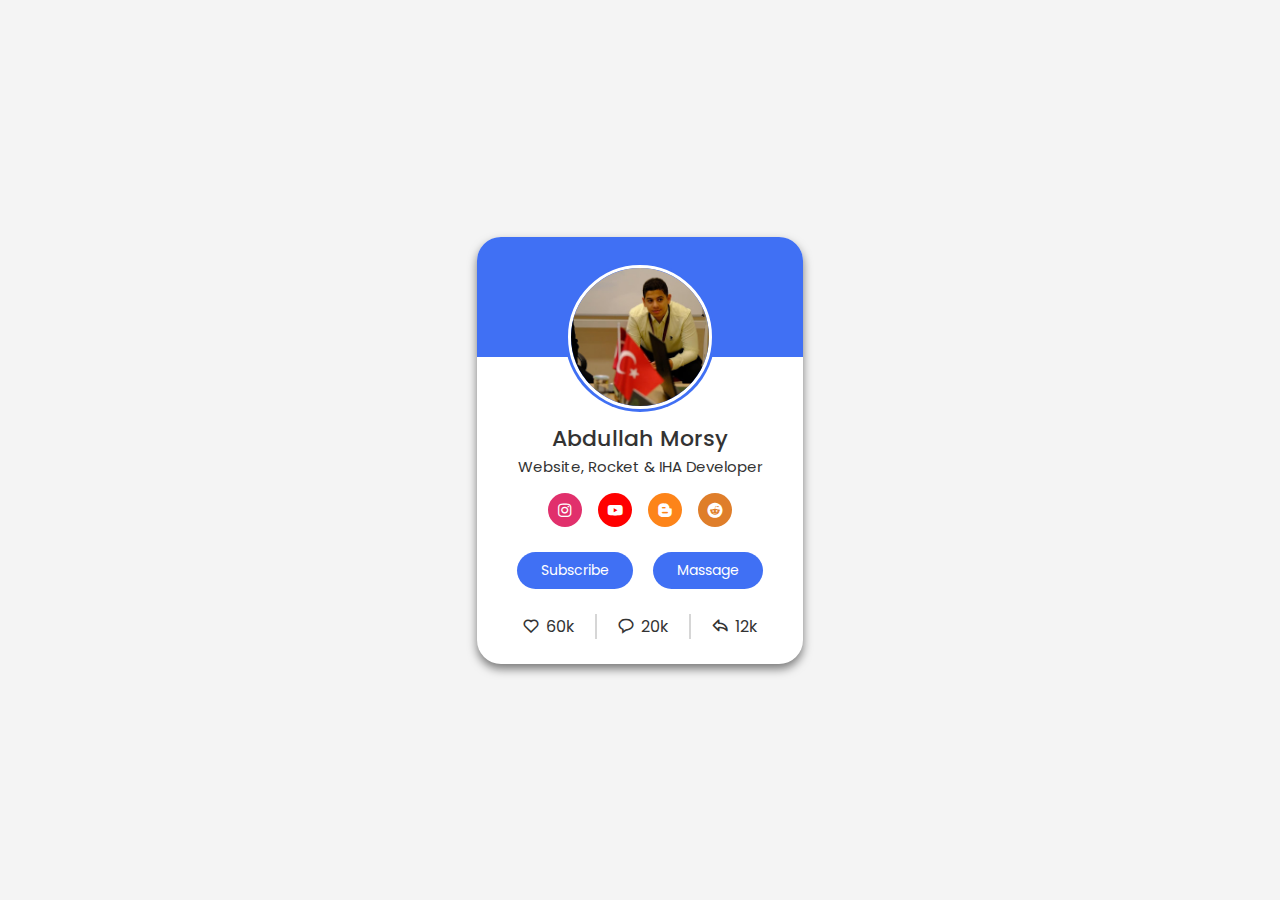
<file: project/mini-projects/workers-card/index.html>
<!DOCTYPE html>
<html lang="en">
<head>

    <meta charset="UTF-8">
    <meta http-equiv="X-UA-compatible" content="IE-edge" />
    <meta name="viewport" content="width=device-width, initial-scale=1.0" />
    <title>my profile card</title>
    <link rel="stylesheet" href="main.css">
    <link href='https://unpkg.com/boxicons@2.1.4/css/boxicons.min.css' rel='stylesheet'>

</head>

<body>


    <div class="all">
    <div class="profile-card">
        <div class="image">
            <img src="img/profile-image.JPG" alt="" class="profile-image">
        </div>
        <div class="text">
            <span class="name">abdullah morsy</span>
            <span class="work">website, rocket & IHA developer</span>
        </div>
        <div class="medie-icons">
            <a title="My instagram acount" target="_blank" style="background-color: #e1306c;" href="https://www.instagram.com/abdullah_tarek219/" class="link">
                <i class='bx bxl-instagram'></i>
            </a>
            <a title="My Youtube Channel" target="_blank" style="background-color: #ff0000;" href="https://www.youtube.com/channel/UCheZ4YuAXFqV2GPaUm5tbjg" class="link">
                <i class='bx bxl-youtube'></i>
            </a>
             <a title="My Blog" target="_blank" style="background-color: #fd8419;" href="https://abdalla-tarek-morsy.blogspot.com/" class="link">
                <i class='bx bxl-blogger'></i>
            </a>
            <a title="My Reddit" target="_blank" style="background-color: #df7e2a;" href="https://www.reddit.com/user/Abdullah-tarek/" class="link">
                <i class='bx bxl-reddit'></i>
            </a>
        </div>
        <div class="buttons">
            <button class="button">subscribe</button>
            <button class="button">massage</button>
        </div>
        <div class="analytics">
            <div class="data heart" >
                <i class='bx bx-heart'></i>
                <span class="number">60k</span>
            </div>
            <div class="data message">
                <i class='bx bx-message-rounded'></i>
                <span class="number">20k</span>
            </div>
            <div class="data share">
                <i class='bx bx-share'></i>
                <span class="number">12k</span>
            </div>
        </div>
    </div>
    </div>
</body>
</html>
</file>
<file: project/adidas-website/main css.css>
* {
    padding: 0;
    margin: 0;
    font-family: 'Raleway', sans-serif;
}

body {
    background: linear-gradient(#111, #222);
    height: 100vh;
    width: 100%;
    display: flex;
    justify-content: center;
    align-items: center;
}

body::after {
    content: "";
    width: 100%;
    height: 100%;
    background: linear-gradient(rgb(255, 0, 0), rgb(156, 26, 26));
    position: absolute;
    clip-path: circle(40% at right 70%);
    z-index: -99;
}

.container {
    width: 80%;
    height: 80%;
    background: rgba(255, 255, 255, 0.1);
    border-radius: 20px;
    overflow: hidden;
}

nav {
    display: flex;
    justify-content: space-between;
    align-items: center;
    width: 80%;
    margin: auto;
    padding: 20px 0;
}

.logo {
    color: #fff;
    text-decoration: none;
    font-size: 32px;
    text-transform: uppercase;
    letter-spacing: 3px;
    font-weight: 700;
}

nav ul li {
    display: inline-block;
    margin: 0 6px;
}

nav ul li a {
    color: #fff;
    text-decoration: none;
    font-size: 18px;
    font-weight: 500;
}

nav ul li a:hover {
    color: #e80202;
}

.content {
    display: flex;
    justify-content: space-between;
    align-items: center;
    height: 100%;
    width: 80%;
    margin: auto;
}

.content .text {
    color: #fff;
    width: 40%;
}

.content .text h2 {
    font-size: 40px;
    text-transform: uppercase;
    font-weight: 700;
    letter-spacing: 2px;
}

.content .text p {
    font-size: 18px;
    line-height: 25px;
    margin: 10px 0;
    letter-spacing: 1px;
}

.content .image {
    width: 40%;
}

.image img {
    width: 400px;
}

@media (min-width:950px) and (max-width:1165px) {
    .image img {
        width: 330px;
    }

    .text {
        text-align: center;
    }
}

@media (max-width:950px) {

    .content,
    nav {
        flex-direction: column;
        justify-content: center;
        text-align: center;

    }

    .text {
        text-align: center;
    }


    .image img {
        width: 250px;
    }

    .content .text {
        width: 80%;
    }

    .content .text h2 {
        font-size: 20px;
    }

    .content .text p {
        font-size: 10px;
    }

    .content .image {
        width: 80%;
    }

    body::after {
        clip-path: circle(50% at bottom);
    }
}
</file>
<file: project/demo-website/style.css>
@import url('https://fonts.googleapis.com/css2?family=Poppins:wght@100;200;300;400;500;600&display=swap');

*{
    margin: 0;
    padding: 0;
    box-sizing: border-box;
    text-decoration: none;
    border: none;
    outline: none;
    font-family: 'Poppins', sans-serif;
}

html{
    font-size: 62.5%;
}

body{
    width: 100%;
    height: 100vh;
    overflow-x: hidden;
    background-color: black;
    color: white;
}

header{
    margin-top: 20px;
    position: fixed;
    top: 0;
    left: 0;
    width: 100%;
    padding: 1rem 9%;
    background-color: transparent;
    filter: drop-shadow(10px);
    display: flex;
    justify-content: space-between;
    align-items: center;
    z-index: 100;
}

.logo{
    font-size: 3rem;
    color: #b74b4b;
    font-weight: 800;
    cursor: pointer;
    transition: 0.5s ease;
}

.logo:hover{
    transform: scale(1.1);
}

nav a{
    font-size: 1.8rem;
    color: white;
    margin-left: 4rem;
    font-weight: 500;
    transition: 0.3s ease;
    border-bottom: 3px solid transparent;
}

nav a:hover,
nav a.active{
    color: #b74b4b;
    border-bottom: 3px solid #b74b4b;
}

@media(max-width:995px){
    nav{
        position: absolute;
        display: none;
        top: 0;
        right: 0;
        width: 40%;
        border-left: 3px solid #b74b4b;
        border-bottom: 3px solid #b74b4b;
        border-bottom-left-radius: 2rem;
        padding: 1rem solid;
        background-color: #161616;
        border-top: 0.1rem solid rgba(0,0,0,0.1);
    }

    nav.active{
        display: block;
    }

    nav a{
        display: block;
        font-size: 2rem;
        margin: 3rem 0;
    }

    nav a:hover,
    nav a.active{
        padding: 1rem;
        border-radius: 0.5rem;
        border-bottom: 0.5rem solid #b74b4b;
    }
}

section{
    min-height: 100vh;
    padding: 5rem 9% 5rem;
}

.home{
    display: flex;
    justify-content: center;
    align-items: center;
    gap: 8rem;
    background-color: black;
}

.home .home-content h1{
    font-size: 6rem;
    font-weight: 700;
    line-height: 1.3;
}

span{
    color: #b74b4b;
}

.home-content h3{
    font-size: 4rem;
    margin-bottom: 1rem;
    font-weight: 700;
}

.home-content p{
    font-size: 1.6rem;
}

.home-img{
    border-radius: 50%;
}

.home-img img{
    position: relative;
    width: 32vw;
    border-radius: 50%;
    box-shadow: 0 0 25px #b74b4b;
    cursor: pointer;
    transition: 0.2s linear;
}

.home-img img:hover{
    font-size: 1.8rem;
    font-weight: 500;
}

.social-icons a{
    display: inline-flex;
    justify-content: center;
    align-items: center;
    width: 4rem;
    height: 4rem;
    background-color: transparent;
    border: 0.2rem solid #b74b4b;
    font-size: 2rem;
    border-radius: 50%;
    margin: 3rem 1.5rem 3rem 0;
    transition: 0.3s ease;
    color: #b74b4b;
}

.social-icons a:hover{
    color: black;
    transform: scale(1.3) translateY(-5px);
    background-color: #b74b4b;
    box-shadow: 0  0 25px #b74b4b;
}

.btn{
    display: inline-block;
    padding: 1rem 2.8rem;
    background-color: black;
    border-radius: 4rem;
    font-size: 1.6rem;
    color: #b74b4b;
    letter-spacing: 0.3rem;
    font-weight: 600;
    border: 2px solid #b74b4b;
    transition: 0.3s ease;
    cursor: pointer;
}

.btn:hover{
    transform: scale3d(1.03);
    background-color: #b74b4b;
    color: black;
    box-shadow: 0 0 25px #b74b4b;
}

.typing-text{
    font-size: 34px;
    font-weight: 600;
    min-width: 280px;
}

.typing-text span{
    position: relative;
}

.typing-text span::before{
    content: "software Developer";
    color: #b74b4b;
    animation: words 20s infinite;
}

.typing-text span::after{
    content: "";
    background-color: black;
    position: absolute;
    width: calc(100% + 8px);
    height: 100%;
    border-left: 3px solid black;
    right: -8;
    animation: cursor 0.6s infinite;
}

@keyframes cursor{
    to{
        border-left: 3px solid #b74b4b;
    }
}

@keyframes words{
    0%, 20%{
        content: "Web Developer";
    }
    21%, 40%{
        content: "Softwair Developer";
    }
    41%, 60%{
        content: "Rocket Developer";
    }
    61%, 80%{
        content: "IHA developer";
    }
    81%, 100%{
        content: "DC company manager";
    }
}

@media (max-width: 1000px){
    .home{
        gap: 4rem;
    }
}

@media(max-width:995px){
    .home{
        flex-direction: column;
        margin: 5rem 4rem;
    }

    .home .home-content h3{
        font-size: 2.5rem;
    }

    .home-content h1{
        font-size: 5rem;
    }

    .home-img img{
        width: 70vw;
        margin-top: 4rem;
    }
}
</file>
<file: project/green-donation-website/style.css>
* {
        color: white;
        margin: 0;
        padding: 0;
    }

    body {
        background-image: url(forest.jpg);
        width: 100%;
        height: 100vh;
        background-position: center;
        background-size: cover;
    }

    header {
        border-bottom: 1px solid rgb(78, 128, 78);
        background-color: rgb(53, 50, 69);
        height: 60px;
        display: flex;
        justify-content: space-between;
        align-items: center;
        padding: 0 20px;
    }

    .header-left {
        align-items: center;

    }

    .header-left .bi-tree {
        color: green;
    }

    .header-left i {
        color: rgb(214, 239, 214);
    }

    header i {
        font-size: 23px;
        cursor: pointer;
    }

    .header-center {
        align-items: center;
        display: flex;
        margin-left: 100px;
    }

    .header-search {

        padding: 6px;
        display: flex;
        align-items: center;
        border-radius: 30px;

    }

    .header-center input {
        background-color: rgb(156, 167, 117);
        border: none;
        outline: none;
        border-radius: 30px;
        font-size: 30px;
    }

    .header-search .bi-search {
        font-size: 20px;
        margin-left: 7px;
    }


    .header-right {
        display: flex;
        align-items: center;
        column-gap: 23px;


    }

    .header-right .bi-house-door {

        padding: 9px;

        font-size: 30px;
    }

    .header-right .bi-person-plus {

        padding: 9px;

        font-size: 30px;
    }

    .header-right .bi-cash-coin {

        padding: 9px;

        font-size: 30px;
    }

    .header-right .bi-telephone {

        padding: 9px;

        font-size: 30px;
    }


    .page {
        position: absolute;
        top: 50%;
        left: 50%;
        transform: translate(-50%, -50%);


        user-select: none;


    }

    .page h1 {
        color: rgb(230, 241, 193);
        font-size: 65px;
        font-weight: bold;
        width: 900px;
        text-align: center;
    }

    .page .buttons {
        margin: 35px 280px;
    }

    .buttons button {
        height: 50px;
        width: 150px;
        font-size: 18;
        background-color: rgb(156, 167, 117);
        border: solid 1px rgb(32, 26, 26);
        cursor: pointer;
        outline: none;
        border-radius: 25px;


    }
</file>
<file: project/ikeawebsite/style.css>
@import url('https://fonts.googleapis.com/css2?family=Baskervville+SC&display=swap');

body{
    margin: 0;
}

a {
    text-decoration: none;
}
ul {
    list-style: none;
}
.active {
    color: burlywood;
}
.navbar {
    position: fixed;
    background-color: rgb(71, 67, 67);
    top: 10px;
    left: 0;
    display: flex;
    width: 80%;
    justify-content: space-evenly;
    color: aliceblue;
    border-radius: 50px;
    margin: 0 10% 0 10%;
}
.nav-links {
    display: flex;
    align-items: center;
}

.nav-links li {
    margin: 0 30px;
}
header {
    width: 99vw;
    height: 100vh;
    background-image: url('./sssss.jpg');
    background-size: cover;
    background-position: bottom;
    display: flex;
    align-items: center;
    justify-content: center;
    border: 10px;
    border-color: black;
}

.header-content {
    color: rgb(255, 255, 255);
    background-color: rgb(0, 0, 0, 0.7);
    text-align: center;
    padding: 15px 15px;
    border-radius: 30px;
}

.header-content h1 {
    font-size: 7vmin;
    margin-top: 20px;
    margin-bottom: 30px;
}

.line {
    width: 150px;
    height: 4px;
    background: burlywood;
    margin: 10px auto;
    border-radius: 5px;
}
.header-content h2 {
    font-size: 3.5vmin;
}

.ctn{
    padding: 8px 15px;
    background: burlywood;
    border-radius: 30px;
    color: rgb(66, 68, 70);
    padding: 10px;
    font-size: 2vmin;
}
.menu-btn {
    position: absolute;
    top: 30px;
    right: 30px;
    width: 40px;
    cursor: pointer;
}
/*events*/
section {
    width: 80%;
    margin: 80px auto;

}
.title {
    text-align: center;
    font-size: 4vmin;
}
.row {
    display: flex;
    align-items: center;
    justify-content: space-between;
    background-color: rgb(0, 0, 0, 0.7);
    border-radius: 30px;
    padding: 25px 25px;
}
.row .col {
    display: flex;
    flex-direction: column;
    align-items: center;
    background-color: rgba(192, 180, 180, 0.363);
    border-radius: 20px;
    padding: 10px;
    text-align: center;
    
}
.row .col img {
    width: 350px;
    height: 200px;
    display: inline-block;
    border-radius: 20px;
}

.explore {
    width: 100%;
    height: 100vh;
    background-image: url('./oooo.jpg');
    background-position: center;
    background-size: cover;
    background-repeat: no-repeat;
    display: flex;
    align-items: center;
    border-radius: 50px;
}
.explore-content {
    width: 60%;
    padding: 50px;
    color: rgb(255, 255, 255);
    background-color: rgba(17, 15, 15, 0.582);
    border-radius: 40px;
}
.explore-content h1 {
   font-size: 7vmin;
   margin: 50px;
   background-color: rgba(0, 0, 0, 0.479);
   border-radius: 40px;
   padding: 15px 15px;
}
.col .image-gallery {
    padding: 22px 22px;
}
.tours .col h1 { 
   font-size: 4vmin;
   color: aliceblue;
}
.footer {
    width: 100%;
    height: 200px;
    margin: 0;
    text-align: center;
    background: rgb(73, 68, 61);
}
.footer p {
    font-size: 4vmin;
    color: aliceblue;
}
/* mobile device */
@media only screen and (max-width:850px){
   
    .navbar {
       width: 100%;
    }
    .logo {
        position: absolute;
        padding-right: 10px;
        padding-left: 10px;
        background-color: rgb(0, 0, 0, 0.4);
        border-radius: 10px;
        top: 30px;
        left: 30px;
    }
    .nav-links {
        flex-direction: column;
        width: 100%;
        height: 100%;
        justify-content: center;
        padding-left: 280px;
    }
    /*events*/
    .row {
        flex-direction: column;
    }
    .row .col {
        margin: 20px auto;
    }
    .col img {
        max-width: 90%;
    }
}
/*animations*/
img {
    transition: transform .3s ease;
}
img:hover {
    transform: scale(0.9);
}
.ctn:hover {
    background-color: aliceblue;
    color: burlywood;
    box-shadow: 2px 2px 5px black;
}
li:hover {
    color: rgb(0, 0, 0);
}
</file>
<file: project/leon-website/css/main.css>
html{
    scroll-behavior: smooth;
}

*{
    box-sizing: border-box;
}

body{
    font-family: "work sans" , sans-serif;
    text-transform: capitalize;
}

:root{
    --main-color: #10cab7;
    --second-color: #2c4755;
    --s-padding: 60px;
    --s-color: #f6f6f6;

}

.spechial-head{
    color: #ebeced;
    font-size: min(80px, 100px);
    text-align: center;
    font-weight: 800;
    letter-spacing: -3px;
    margin: 0;
}

.spechial-head + p{
    margin: -30px 0 0;
    padding-left: 435px;
    color: #797979;
    font-size: 20px;
    align-items: center;
}

@media (max-width: 767px){
    .spechial-head{
        font-size: 60px;
    }

    .spechial-head + p{
        margin: -40px 0 0;
        padding: 30px;
    }
}

i{
    font-size: 30px;
    color: var(--main-color);
}

.parent{
    background-color: #eee;
}

.container{
    padding-left: 15px;
    padding-right: 15px;
    margin-right: auto;
    margin-left: auto;

}


@media (max-width: 767px) {
 .container{
     min-width: auto;
     max-width: 767px;
 }
}




@media (min-width: 768px){
    .container{
        width: 750px;
    }
}

@media (min-width: 992px){
    .container{
        width: 970px;
    }
}

@media (min-width: 1200px){
    .container{
        width: 1170px;
    }
}

 /* start header */


.header{
    padding: 20px;
}

.header .container{
    display: flex;
    justify-content: space-between;
    align-items: center;
    flex-wrap: nowrap;
}

.header .logo{
    width: 60px;
}

.header .links{
    position: relative;
}

.header .links:hover .icon3 span:nth-child(2){
    width: 100%;
}

.header .links .icon3{
    width: 30px;
    display: flex;
    flex-wrap: wrap;
    justify-content: flex-end;
}

.header .links .icon3 span{
    background-color: #333;
    margin-bottom: 5px;
    height: 2px;
}

.header .links .icon3 span:first-child{
    width: 100%;
}

.header .links .icon3 span:nth-child(2){
    width: 50%;
    transition: 0.3s;
}

.header .links .icon3 span:last-child{
    width: 100%;
}

.header .links ul{
    margin: 0;
    padding: 0;
    list-style: none;
    background-color: var(--s-color);
    position: absolute;
    right: 0;
    min-width: 200px;
    top: calc(100% + 15px);
    display: none;
    z-index: 1;

}

.header .links ul::before{
    content: "";
    border-width: 10px;
    border-style: solid;
    border-color: transparent transparent var(--s-color) transparent;
    position: absolute;
    right: 5px;
    top: -20px;
}

.header .links:hover ul{
    display: block;

}

.header .links ul li a{
    display: block;
    padding: 15px;
    text-decoration: none;
    color: #333;
    transition: 0.3s;
}

.header .links ul li a:hover{
    padding-left: 25px;
}

.header .links ul li:not(:last-child) a{
    border-bottom: 1px solid #ddd;
}


   /* finnish (header)  */

   /* start landing section */


    .landing{
        background-image: url(../image/tid33797-mountain-001-hero.jpg.jpg);
        background-size: cover;
        height: calc(100vh - 64px);
        position: relative;
    }

    .landing .intro-text{
        position: absolute;
        left: 50%;
        top: 50%;
        width: 320px;
        max-width: 100%;
        text-align: center;
        transform: translate(-50%, -50%);
    }

    .landing .intro-text h1{
        margin: 0;
        font-weight: bold;
        font-size: 50px;
        color: var(--main-color);
    }

    .landing .intro-text p{
        line-height: 1.8;
        font-size: 19px;
        color: #222;
        
    }

    @media (max-width: 767px) {
        .landing .intro-text p{
            line-height: 1.8;
            font-size: 19px;
           color: #ffff;
            
        }
       }




   /* end landing section */
   /* start features */


.features{
    padding-top: var(--s-padding);
    padding-bottom: var(--s-padding);
    background-color: var(--s-color);
}

.features .container{
    display: grid;
    grid-template-columns: repeat(auto-fill, minmax(300px, 1fr));
    grid-gap: 20px;
}

.features .feat{
    padding: 20px;
    text-align: center;
}

.features .feat i{
    color: var(--main-color);
    font-size: 30px;
}

.features .feat h3{
    font-weight: 800;
    margin: 30px 0;
}

.features .feat p{
    line-height: 1.8;
    color: #777;
    font-size: 17px;
}


/* end features */
/* start services */


    .services{
        padding-top: var(--s-padding);
        padding-bottom: var(--s-padding);
    }

    .services .servisec-content{
        display: grid;
        grid-template-columns: repeat(auto-fill, minmax(300px, 1fr));
        grid-gap: 30px;
        margin-top: 100px;
    }

    .services .servisec-content .srv{
        display: flex;
        margin-bottom: 40px;
    }

    @media (max-width: 767px){
        .services .servisec-content .srv{
            flex-direction: column;
            text-align: center;
        }
    }

    .services .servisec-content .srv .text{
        flex: 1;
    }
    
    .services .servisec-content .srv .text h3{
        margin: 0 0 20px;
    }

    .services .servisec-content .srv .text p{
         color: #444;
        line-height: 1.6;
        font-weight: 300;
    }

    .services .servisec-content .image{
        position: relative;
        text-align: center;
    }

    .services .servisec-content .image::before{
        content: "";
        position: absolute;
        top: -50px;
        right: 0;
        background-color:  var(--second-color);
        width: 100px;
        height: calc(100% + 100px);
        z-index: -1;


    }

    .services .servisec-content .image img{
        width: 260px;
        height: 300px;
    }

    @media (max-width: 1199px){
        .image-colu{
            display: none;
        }
    }

/* end services */

/* start portfolio */

.portfolio .spechial-head + p {
    margin: -30px 0 0;
    padding-left: 400px;
    color: hsl(0, 0%, 47%);
    font-size: 20px;
    align-items: center;
}

.portfolio{
    padding-top: var(--s-padding);
    padding-bottom: var(--s-padding);
    background-color: var(--s-color);
}

.portfolio .portfolio-content{
    display: grid;
    grid-template-columns: repeat(auto-fill, minmax(300px, 1fr));
    grid-gap: 20px;
    margin-top: 80px;
}

.portfolio .card img{
   width: 100%;
}

.portfolio .portfolio-content .card{
    background-color: white;
}

.portfolio .portfolio-content .card .info{
    padding: 20px;
}

.portfolio .portfolio-content .card .info h3{
    margin: 0;
}

.portfolio .portfolio-content .card .info p{
    color: #777;
    line-height: 1.6;
    margin-bottom: 0;
}

@media (max-width: 767px){
    .portfolio .spechial-head + p{
        padding: 0 72px;
    }
}


/* end portfolio */
/* start About */
.About{
    padding-top: var(--s-padding);
    padding-bottom: calc(var(--s-padding) + 60px);
}

.About .about-content{
    margin-top: 100px;
    display: flex;
    flex-wrap: wrap;
    justify-content: space-between;
}

@media (max-width: 1000px){
    .About .about-content{
        flex-direction: column;
        align-items: center;
    }
}

.About .about-content .image{
    position: relative;
    width: 250px;
    height: 375px;
}

.About .about-content .image::before{
    content: "";
    position: absolute;
    background-color: #ebeced;
    width: 100px;
    height: calc(100% + 80px);
    top: -40px;
    left: -20px;
    z-index: -1;
}

.About .about-content .image::after{
    content: "";
    position: absolute;
    width: 120px;
    height: 225px;
    border-left: 80px solid var(--main-color);
    border-bottom: 80px solid var(--main-color);
    z-index: -1;
    right: -150px;
    top: -40px;
}

@media (max-width: 1000px){
    .About .about-content .image::before, 
    .About .about-content .image::after{
        display: none;
    }
}

.About .about-content .image img{
    max-width: 100%;
}

.About .about-content .text {
    flex: 1;
    padding-left: 200px;
}

@media (max-width: 867px){
    .About .about-content .text{
         padding: 0 50px;
    }
}

.About .about-content .text p:first-of-type{
    font-weight: bold;
    line-height: 2;
    margin-bottom: 50px;
}

.About .about-content .text hr{
    width: 50%;
    display: inline-block;
    border-color: var(--main-color);

}

.About .about-content .text p:last-of-type{
    line-height: 2;
    color: #777;
}

/* end about */

/* start contact */


.contact{
    padding-top: var(--s-padding);
    padding-bottom: var(--s-padding);
    background-color: var(--s-color); 
}

.contact .info{
    padding-top: var(--s-padding);
    padding-bottom: var(--s-padding);
    text-align: center;
}

.contact .info .label{
    font-size: 35px;
    font-weight: 800;
    color: var(--second-color);
    letter-spacing: -2px;
    margin-bottom: 15px;
}

.contact .info .link {
    display: block;
    font-size: 35px;
    font-weight: 800;
    color: var(--main-color);
    text-decoration: none;
}

.contact .info .sochial{
    display: flex;
    justify-content: center;
    margin-top: 20px;
    font-size: 16px;
}


.contact .info .sochial i{
    color: var(--second-color);
    margin-left: 10px;
}

@media (max-width: 767px){
    .contact .info .label,
    .contact .info .link{
        font-size: 25px;
    }
}


/* end contact */
/* start footer */

.footer{
    background-color: var(--second-color);
    color: white;
    padding: 30px 10px;
    text-align: center;
    font-size: 18px;
}

.youic{
    transition: ease 0.7s;
}

.youic:hover{
 color: #59126e;
 size: 10px;
}

.footer span{
    font-weight: bold;
    color: var(--main-color);
}


/* end footer */
</file>
<file: project/mia-portfolio-website/style.css>
@import url('https://fonts.googleapis.com/css2?family=Poppins:ital,wght@0,100;0,200;0,300;0,400;0,500;0,600;0,700;0,800;0,900;1,100;1,200;1,300;1,400;1,500;1,600;1,700;1,800;1,900&display=swap');

*{
    margin: 0;
    padding: 0;
    box-sizing: border-box;
    text-decoration: none;
    border: none;
    outline: none;
    font-family: Verdana, Geneva, Tahoma, sans-serif;
}

html{
    font-size: 63.5%;
}

body{
    width: 100%;
    height: 100vh;
    overflow-x: hidden;
    background-color: black;
    color: white;
}

header{
    margin-top: 20px;
    position: fixed;
    top: 0;
    left: 0;
    width: 100%;
    padding: 1rem 9%;
    background-color: transparent;
    filter: drop-shadow(10px);
    display: flex;
    justify-content: space-between;
    align-items: center;
    z-index: 100;
}

.logo{
    font-size: 3rem;
    color: rgb(64, 37, 221);
    font-weight: 800;
    cursor: pointer;
    transition: 0.5s ease;

}

.logo:hover{
    transform: scale(1.1);
}

nav a{
    font-size: 1.8rem;
    color: white;
    margin-left: 4rem;
    font-weight: 500;
    transition: 0.3s ease;
    border-bottom: 3px solid transparent;
}

nav a.active{
    color: rgb(64, 37, 221);
    border-bottom: 3px solid;
}

nav a:hover{
    color: rgb(64, 37, 221);
    border-bottom: 3px solid;
}

section{
    min-height: 100vh;
    padding: 5rem 9% 5rem;

}
.home{
    display: flex;
    justify-content: center;
    align-items: center;
    gap: 8rem;
    background-color: black;
}

 .home .home-content h1{
     font-size: 6rem;
     font-weight: 700;
     line-height: 1.3;
 }

 span{
    color: rgb(64, 37, 221);
 }

.home-content h3{
    font-size: 4rem;
    margin-bottom: 1rem;
    font-weight: 700;
}

.home-content p{
    margin-top: 5rem;
    font-size: 1.6rem;
    
}

.home-img img{
    
    object-fit: cover;
    
    border-radius: 30%;

}

.home-img img{
    position: relative;
    width: 40vh;
    box-shadow: 0 0 25px solid rgb(64, 37, 221);
    cursor: pointer;
    transition: 0.2s linear;
}

home-img img:hover{
    font-size: 3rem;
    font-weight: 500;
}

.social-icons a{
    display: inline-flex;
    justify-content: center;
    align-items: center;
    width: 4rem;
    height: 4rem;
    background-color: transparent;
    border: 0.2rem solid rgb(101, 37, 221);
    border-radius: 50%;
    margin: 3rem 1.5rem 3rem 0;
    transition: 0.3s ease;
}

.social-icons a:hover{
    color: rgb(255, 255, 255);
    transform: scale(1.3)translateY(-5px);
    background-color: rgb(101, 37, 221);
    box-shadow: 0 0 25px rgb(101, 37, 221);
}

.btn{
   display: inline-block;
   padding: 1rem 2.8rem;
   background-color: black;
   border-radius: 4rem;
   font-size: 1.6rem;
   color: rgb(64, 37, 221);
   letter-spacing: 0.3rem;
   font-weight: 600;
   border: 2px solid rgb(64, 37, 221);
   transition: 0.3s ease;
}


.btn:hover{
    color: rgb(255, 255, 255);
    transform: scale(1.3)translateY(-5px);
    background-color: rgb(64, 37, 221);
    box-shadow: 0 0 25px rgb(64, 37, 221);
}

.typing-text{
    font-size: 34px;
    font-weight: 600;
    min-width: 280px;
}

.typing-text span{
    position: relative;
}

.typing-text span::before{
    content: 'game designer';
    color: rgb(64, 37, 221);
    animation: words 20s infinite;
}

.typing-text span::after{
    content:'';
    background-color: black;
    position: absolute;
    width: calc(100% + 8px);
    height: 100%;
    border-left: 3px solid black;
    right: -8;
    animation: cursor 0.6s infinite;
}

@keyframes cursor{
    to{
        border-left: 4px solid rgb(64, 37, 221);
    }
}

@keyframes words{
    0%,20%{
        content: 'game designer';
    }
    21%,40%{
        content: 'Software Developer';
    }
    41%,60%{
        content: 'youtuber';
    }
    61%,80%{
        content: 'Dress Designer';
    }
    81%,100%{
        content: 'Model';
    }
}

@media(max-width:1000px){
    .home{
        gap: 4rem;
    }
}

@media(max-width:995px){

    .home{
        flex-direction: column;
        margin: 5rem 4rem;
    }

    .home .home-contenth3{
        font-size: 2.5rem;
    }

    .home-content h1{
        font-size: 5rem;
    }

    .home-img img{
       width: 70vw;
       margin-top: 4rem;
    }

}


@media(max-width:995px){
    nav{
        position: absolute;
        display: none;
        top: 0%;
        right: 0;
        width: 40%;
        border-left: 3px solid rgb(64, 37, 221);
        border-bottom: 3px solid rgb(64, 37, 221);
        border-bottom-left-radius: 2rem;
        padding: 1rem solid;
        background-color: rgba(0, 0, 0, 0.555);
        border-top: 0.1rem solid rgba(0, 0, 0, 0.555);
    }

    nav.active{
        display: block;
    }
    nav a{
        display: block;
        font-size: 2rem;
        margin: 3rem;
    }

    nav a:hover{
        padding: 1rem;
        border-radius: 0.5rem;
    }

    nav a.active{
        padding: 1rem;
        border-radius: 0.5rem;
        border-bottom: 0.5rem solid;
    }

    section{
        min-height: 100vh;
        padding: 5rem 9% 5rem;

    }
    .home{
        display: felx;
        justify-content: center;
        align-items: center;
        gap: 8rem;
        background-color: black;
    }

     .home .home-content h1{
         font-size: 6rem;
         font-weight: 700;
         line-height: 1.3;
     }
    
     span{
        color: rgb(64, 37, 221);
     }

    .home-content h3{
        font-size: 4rem;
        margin-bottom: 1rem;
        font-weight: 700;
    }







}
</file>
<file: project/mini-projects/furniture-website/style.css>
@import url('https://fonts.googleapis.com/css2?family=Lobster&display=swap');


*{
    margin: 0;
    padding: 0;
    font-family: "Lobster", sans-serif;
  font-weight: 400;
  font-style: normal;
}

p{
    font-size: 16px;
    color: rgb(221, 186, 228);
    line-height: 17px;
}

.btn{
    padding: 12px 28px;
    font-size: 16px;
    font-weight: 700;
    margin-top: 25px;
    cursor: pointer;
    color: rgb(53, 26, 78);
    background-color: white;
    border-radius: 30px;
    text-decoration: none;
    border: 3px solid rgb(187, 111, 187);
    transition: ease .9s;
}
.btn:hover{
    background-color: rgb(47, 25, 49);
    color: white;
}

.container {
    padding-left: 8%;
    padding-right: 8%;
    background-image: linear-gradient(rgba(0, 0, 0, 0.6),rgba(0, 0, 0, 0.6)) ,url(./website/b.jpg);
    background-position: center;
    background-size: cover;
    height: 100vh;
    width: 199h;
}

nav ul li a{
    color: rgb(161, 108, 161);
    margin-inline-end: 20px;
    text-decoration-style: wavy;
    transition: ease .95s;
}
nav ul{
    list-style: none;
    display: flex;
    column-gap: 30px;
}

.navbar{
    height: 18%;
    display:flex;
    justify-content: space-between;
    background-color: white;
    align-items: center;

}
nav ul li a:hover{
    color: rgb(0, 0, 0);
}

.row{
    display: flex;
    padding-top: 40px;
    
}

.col{
    flex-basis: 50%;
}

h1{
    color: rgb(255, 255, 255);
    font-size: 95px;
    font-style: italic;
}

.desc{
    font-size: 23px;
}

h5{
    color: white;
}

.cards .card{
    max-width: 500px;
    margin: auto;
}
 
.cards .card{
    margin: 20px 15px;
}

.cards .card{
    max-width: 500px;
    margin: auto;
}

.card-1
{
    width: 180px;
    height: 150px;
    display: inline-block;
    background-image: url(./website/a.jpg);
    background-position: center;
    background-size: cover;
    border-radius: 30px;
    border: 3px solid rgb(255, 255, 255);
    padding: 10px 20px;
    cursor: pointer;
    position: relative;
    margin: 10px 15px;
    transition: ease .9s;
}

.card-2
{
    width: 180px;
    height: 150px;
    display: inline-block;
    background-image: url(./website/z.jpg);
    background-position: center;
    background-size: cover;
    border-radius: 30px;
    border: 3px solid rgb(255, 255, 255);
    padding: 10px 20px;
    cursor: pointer;
    position: relative;
    margin: 10px 15px;
    transition: ease .9s;
}

.card-3
{
    width: 180px;
    height: 150px;
    display: inline-block;
    background-image: url(./website/indir\ \(4\).jpg);
    background-position: center;
    background-size: cover;
    border-radius: 30px;
    border: 3px solid rgb(255, 255, 255);
    padding: 10px 20px;
    cursor: pointer;
    position: relative;
    margin: 10px 15px;
    transition: ease .9s;
}

.card-4
{
    width: 180px;
    height: 150px;
    display: inline-block;
    background-image: url(./website/indir\ \(5\).jpg);
    background-position: center;
    background-size: cover;
    border-radius: 30px;
    border: 3px solid rgb(255, 255, 255);
    padding: 10px 20px;
    cursor: pointer;
    position: relative;
    margin: 10px 15px;
    transition: ease .9s;
}





.card-1:hover{
    transform: translateY(-10px);
}
.card-3:hover{
    transform: translateY(-10px);
}
.card-2:hover{
    transform: translateY(10px);
}
.card-4:hover{
    transform: translateY(10px);
}




.card .card-head{
    background-color: rgba(0,0,0,0.7);
    font-size: 30px;
    border-radius: 8px;
    padding: 6px;
}

.card .card-head p{
    font-size: 14px;
}

.card .card-head h5{
    font-size: 20px;
}

.card .card-bottom{
    position: absolute;
    bottom: 28px;
}
</file>
<file: project/mini-projects/workers-card/main.css>
@import url('https://fonts.googleapis.com/css2?family=Poppins:ital,wght@0,100;0,200;0,300;0,400;0,500;0,600;0,700;0,800;0,900;1,100;1,200;1,300;1,400;1,500;1,600;1,700;1,800;1,900&display=swap');

* { 
    margin: 0;
    padding: 0;
    font-family: "Poppins", sans-serif;
    box-sizing: border-box;
    text-transform: capitalize;
}

body {
    height: 100vh;
    display: flex;
    justify-content: center;
    align-items: center;
    background-color: #f4f4f4;
}


.profile-card{
    position: relative;
    display: flex;
    flex-direction: column;
    align-items: center;
    max-width: 370px;
    width: 100%;
    background-color: #fff;
    border-radius: 24px;
    padding: 25px;
    box-shadow: 0 5px 10px rgba(0, 0, 0, 0.5);
}

.profile-card::before {
    content: "";
    position: absolute;
    height: 120px;
    width: 100%;
    background-color: #4070f4;
    top: 0;
    left: 0;
    border-radius: 24px 24px 0 0;
}

.image {
    position: relative;
    height: 150px;
    width: 150px;
    border-radius: 50%;
    padding: 3px;
    background-color: #4070f4;
    margin-bottom: 10px;


}

.image .profile-image {
    height: 100%;
    width: 100%;
    object-fit: cover;
    border: 3px solid #fff;
    border-radius: 50%;

}

.profile-card .text {
    display: flex;
    flex-direction: column;
    align-items: center;
    color: #333;
}

.text .name {
    text-transform: capitalize;
    font-size: 22px;
    font-weight: 500;
}

.text .work {
    text-transform: capitalize;
    font-size: 15px;
    font-weight: 400;
}

.medie-icons {
    display: flex;
    align-items: center;
    margin-top: 15px;
}

.medie-icons .link{
    display: flex;
    align-items: center;
    justify-content: center;
    height: 34px;
    width: 34px;
    border-radius: 50%;
    margin: 0 8px;
    background-color: #4070f4;
    text-decoration: none;
    color: #fff;
    font-size: 18px;
    cursor: pointer;
    transition: all 0.3s ease;
}

.medie-icons .link:hover{
    font-size: 24px;
    height: 40px;
    width: 40px;
}

.buttons {
    display: flex;
    align-items: center;
    margin-top: 25px;
}

.buttons .button {
    color: #fff;
    font-size: 14px;
    font-weight: 400;
    border: none;
    border-radius: 24px;
    margin: 0 10px;
    padding: 8px 24px;
    background-color: #4070f4;
    cursor: pointer;
    transition: all 0.3s ease;
}

.buttons .button:hover{
    background-color: #0c4bf1;
    font-size: 18px;
    padding: 9px 27px;
}

.analytics{
    display: flex;
    align-items: center;
    margin-top: 25px;
}

.analytics .data{
    display: flex;
    align-items: center;
    color: #333;
    padding: 0 20px;
    border-right: 2px solid #d6d6d6;
}

.data i {
    font-size: 18px;
    margin-right: 6px;
    
}

.data:last-child {
    border-right: none;
}

.analytics .heart{
    transition: all 0.3s ease;
}

.analytics .heart:hover{
    color: red;
    font-size: 18px;
}

.analytics .message{
    transition: all 0.3s ease;
}

.analytics .message:hover{
    color: rgb(17, 0, 255);
    font-size: 18px;
}

.analytics .share{
    transition: all 0.3s ease;
}

.analytics .share:hover{
    color: rgb(24, 128, 3);
    font-size: 18px;
}
</file>
